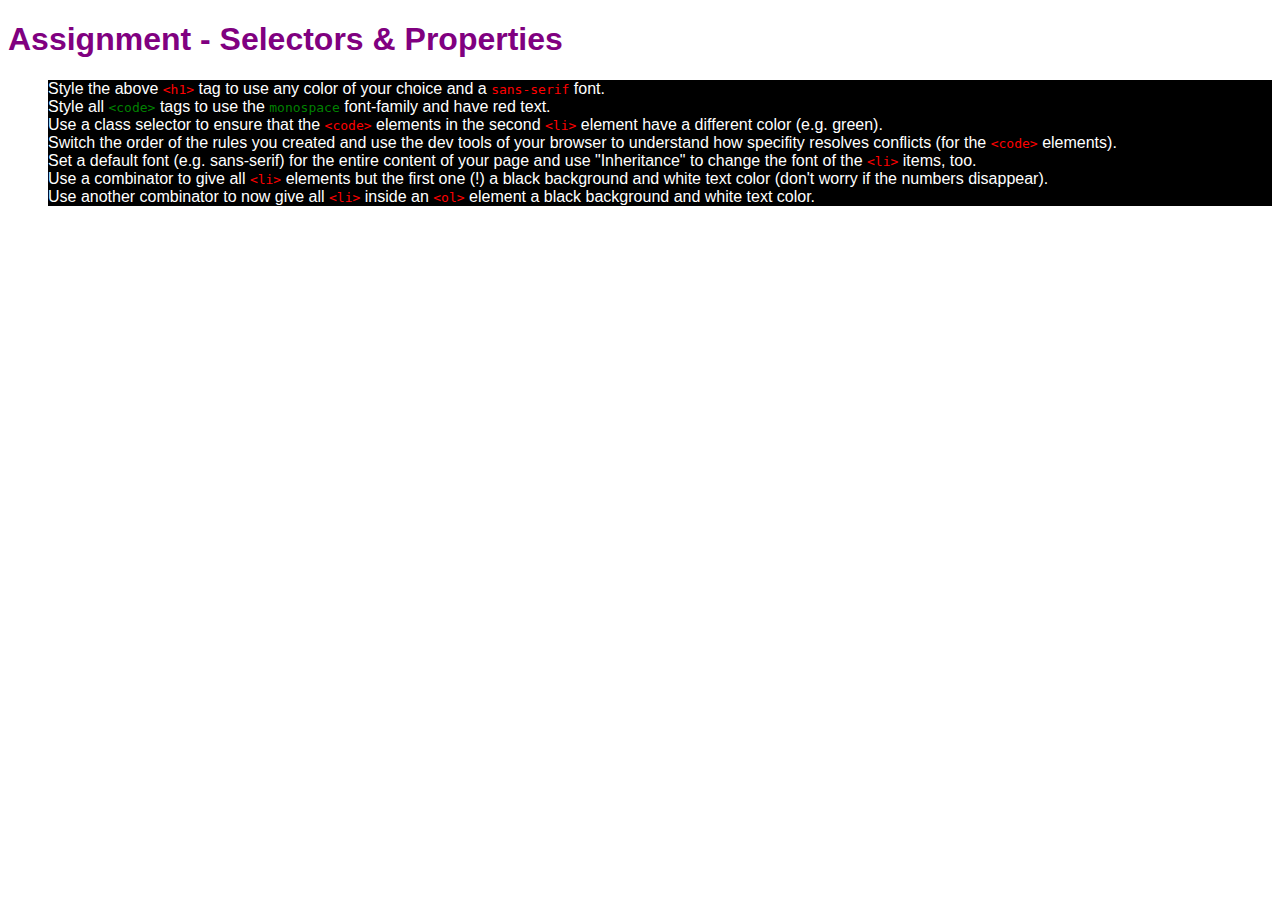
<file: basics-06-assignment-problem/index.html>
<!DOCTYPE html>
<html lang="en">
<head>
    <meta charset="UTF-8">
    <meta name="viewport" content="width=device-width, initial-scale=1.0">
    <meta http-equiv="X-UA-Compatible" content="ie=edge">
    <title>CSS Course</title>
    <link rel="stylesheet" href="main.css">
</head>
<body>
    <h1 id="assignment-instructions">Assignment - Selectors &amp; Properties</h1>
    <ol>
        <li>Style the above <code>&lt;h1&gt;</code> tag to use any color of your choice and a <code>sans-serif</code> font.</li>
        <li class="highligth-code">Style all <code>&lt;code&gt;</code> tags to use the <code>monospace</code> font-family and have red text.</li>
        <li>Use a class selector to ensure that the <code>&lt;code&gt;</code> elements in the second <code>&lt;li&gt;</code> element have a different color (e.g. green).</li>
        <li>Switch the order of the rules you created and use the dev tools of your browser to understand how specifity resolves conflicts (for the <code>&lt;code&gt;</code> elements).</li>
        <li>Set a default font (e.g. sans-serif) for the entire content of your page and use "Inheritance" to change the font of the <code>&lt;li&gt;</code> items, too.</li>
        <li>Use a combinator to give all <code>&lt;li&gt;</code> elements but the first one (!) a black background and white text color (don't worry if the numbers disappear).</li>
        <li>Use another combinator to now give all <code>&lt;li&gt;</code> inside an <code>&lt;ol&gt;</code> element a black background and white text color.</li>
    </ol>
</body>
</html>
</file>
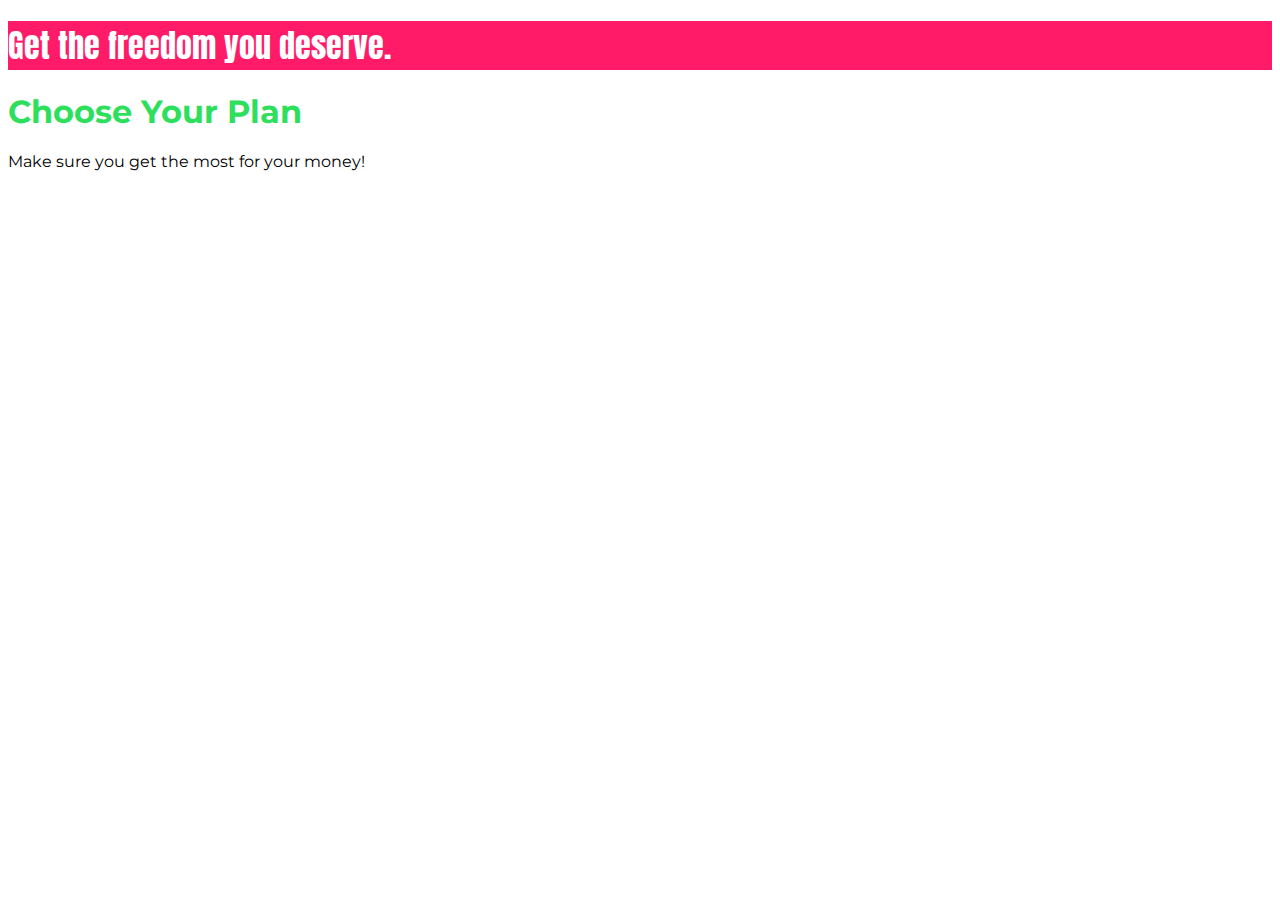
<file: 02-basics/basics-01-understanding-the-course-project-starting-code/index.html>
<!DOCTYPE html>
<html lang="en">

<head>
    <meta charset="UTF-8">
    <meta http-equiv="X-UA-Compatible" content="ie=edge">
    <title>uHost</title>
    <link rel="shortcut icon" href="favicon.png">
    <link rel="preconnect" href="https://fonts.googleapis.com">
    <link rel="preconnect" href="https://fonts.gstatic.com" crossorigin>
    <link href="https://fonts.googleapis.com/css2?family=Anton&display=swap" rel="stylesheet">
    <link
        href="https://fonts.googleapis.com/css2?family=Anton&family=Montserrat:ital,wght@0,100..900;1,100..900&display=swap"
        rel="stylesheet">
    <link rel="stylesheet" href="main.css">
</head>

<body>
    <main>
        <section id="product-overview">
            <h1>Get the freedom you deserve.</h1>
        </section>
        <section id="plans">
            <h1 class="section-title">Choose Your Plan</h1>
            <p>Make sure you get the most for your money!</p>
        </section>
    </main>
</body>

</html>
</file>
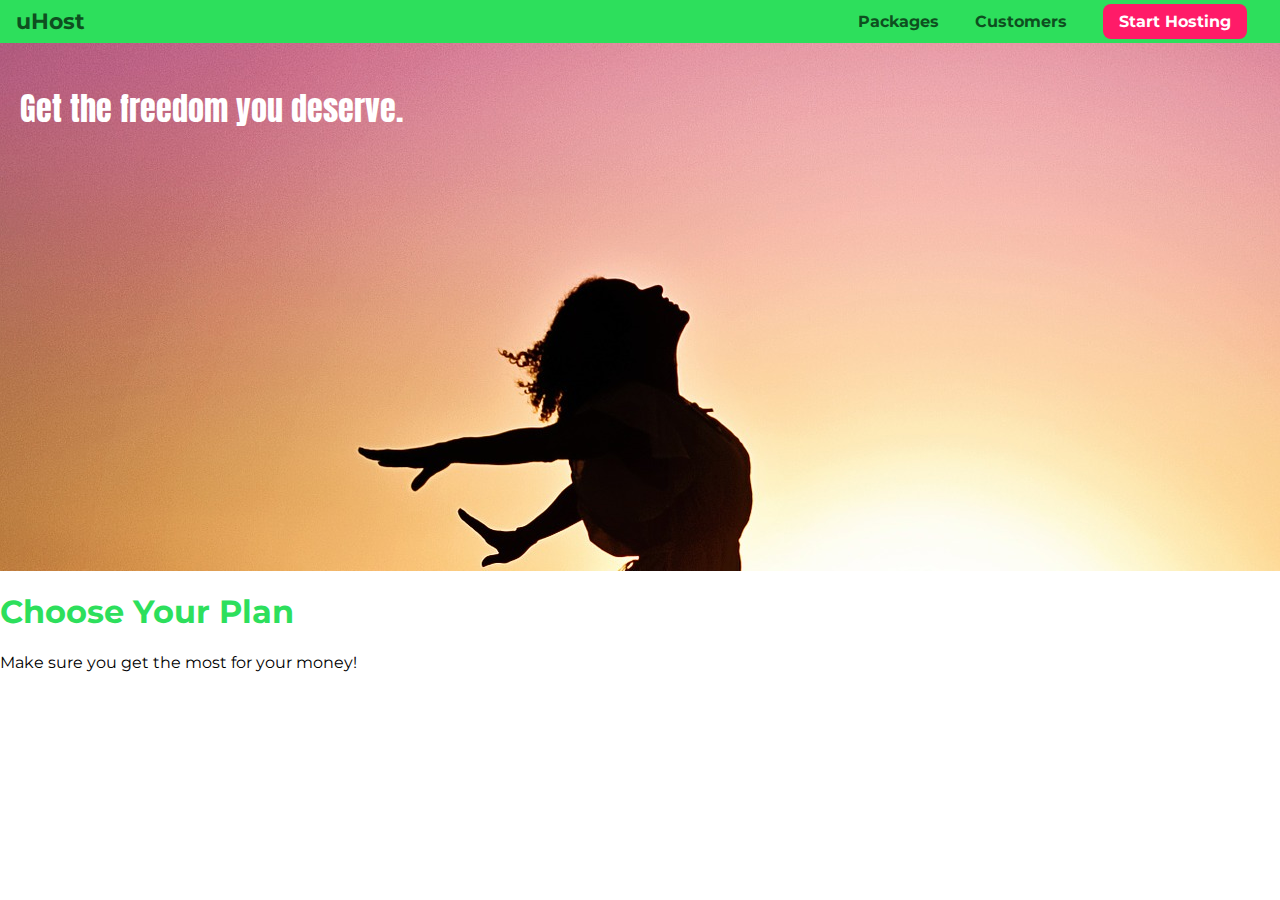
<file: 03-diving-deeper/diving-deeper-01-project-introducing-the-box-model-starting-code/index.html>
<!DOCTYPE html>
<html lang="en">

<head>
    <meta charset="UTF-8">
    <meta http-equiv="X-UA-Compatible" content="ie=edge">
    <title>uHost</title>
    <link rel="shortcut icon" href="favicon.png">
    <link href="https://fonts.googleapis.com/css?family=Anton" rel="stylesheet">
    <link href="https://fonts.googleapis.com/css?family=Montserrat:400,700" rel="stylesheet">
    <link rel="stylesheet" href="main.css">
</head>

<body>
    <header class="main-header">
        <div>
            <a href="index.html" class="main-header__brand">uHost</a>
        </div>
        <nav class="main-nav">
            <ul class="main-nav__items">
                <li class="main-nav__item">
                    <a href="packages/index.html">Packages</a>
                </li>
                <li class="main-nav__item">
                    <a href="customers/index.html">Customers</a>
                </li>
                <li class="main-nav__item main-nav__item--cta">
                    <a href="start-hosting/index.html">Start Hosting</a>
                </li>
            </ul>
        </nav>
    </header>
    <main>
        <section id="product-overview">
            <h1>Get the freedom you deserve.</h1>
        </section>
        <section id="plans">
            <h1 class="section-title">Choose Your Plan</h1>
            <p>Make sure you get the most for your money!</p>
        </section>
    </main>
</body>

</html>
</file>
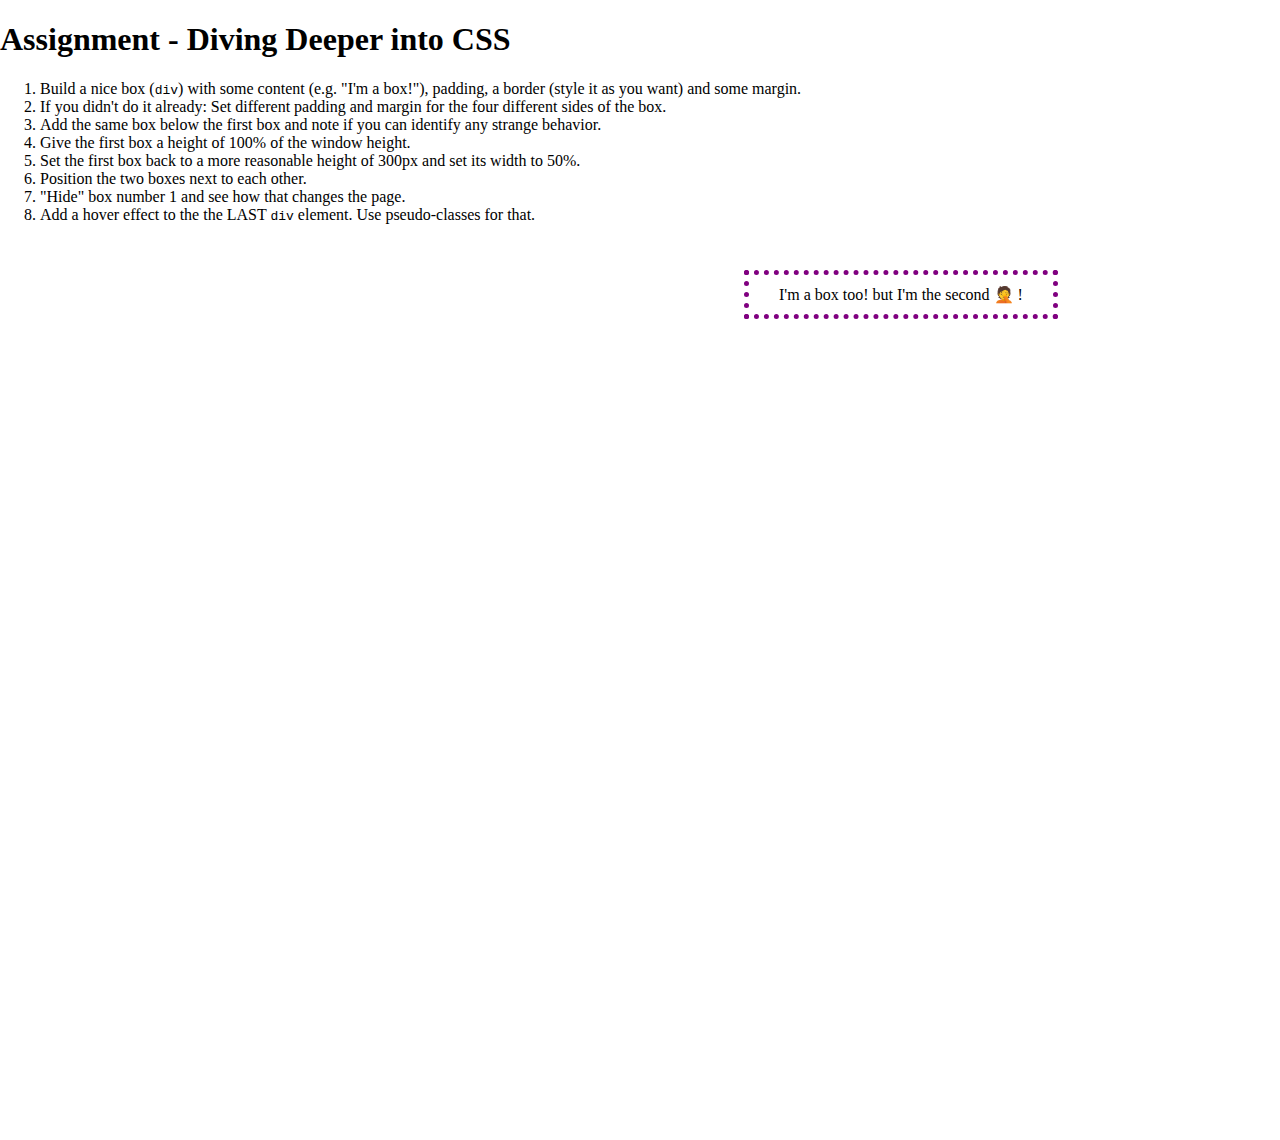
<file: 03-diving-deeper/diving-deeper-06-assignment-problem/index.html>
<!DOCTYPE html>
<html lang="en">

<head>
    <meta charset="UTF-8">
    <meta name="viewport" content="width=device-width, initial-scale=1.0">
    <meta http-equiv="X-UA-Compatible" content="ie=edge">
    <title>CSS Course</title>
    <link rel="stylesheet" href="main.css">
</head>

<body>
    <h1>Assignment - Diving Deeper into CSS</h1>
    <ol>
        <li>Build a nice box (<code>div</code>) with some content (e.g. "I'm a box!"), padding, a border (style it as
            you want) and some margin.</li>
        <li>If you didn't do it already: Set different padding and margin for the four different sides of the box.</li>
        <li>Add the same box below the first box and note if you can identify any strange behavior.</li>
        <li>Give the first box a height of 100% of the window height.</li>
        <li>Set the first box back to a more reasonable height of 300px and set its width to 50%.</li>
        <li>Position the two boxes next to each other.</li>
        <li>"Hide" box number 1 and see how that changes the page.</li>
        <li>Add a hover effect to the the LAST <code>div</code> element. Use pseudo-classes for that.</li>
    </ol>
    <div id="exercise">
        <div class="box box--1">
            I'm a box! The first one!

        </div>
        <div class="box box--2">
            I'm a box too! but I'm the second 🤦 !
        </div>
    </div>
</body>

</html>
</file>
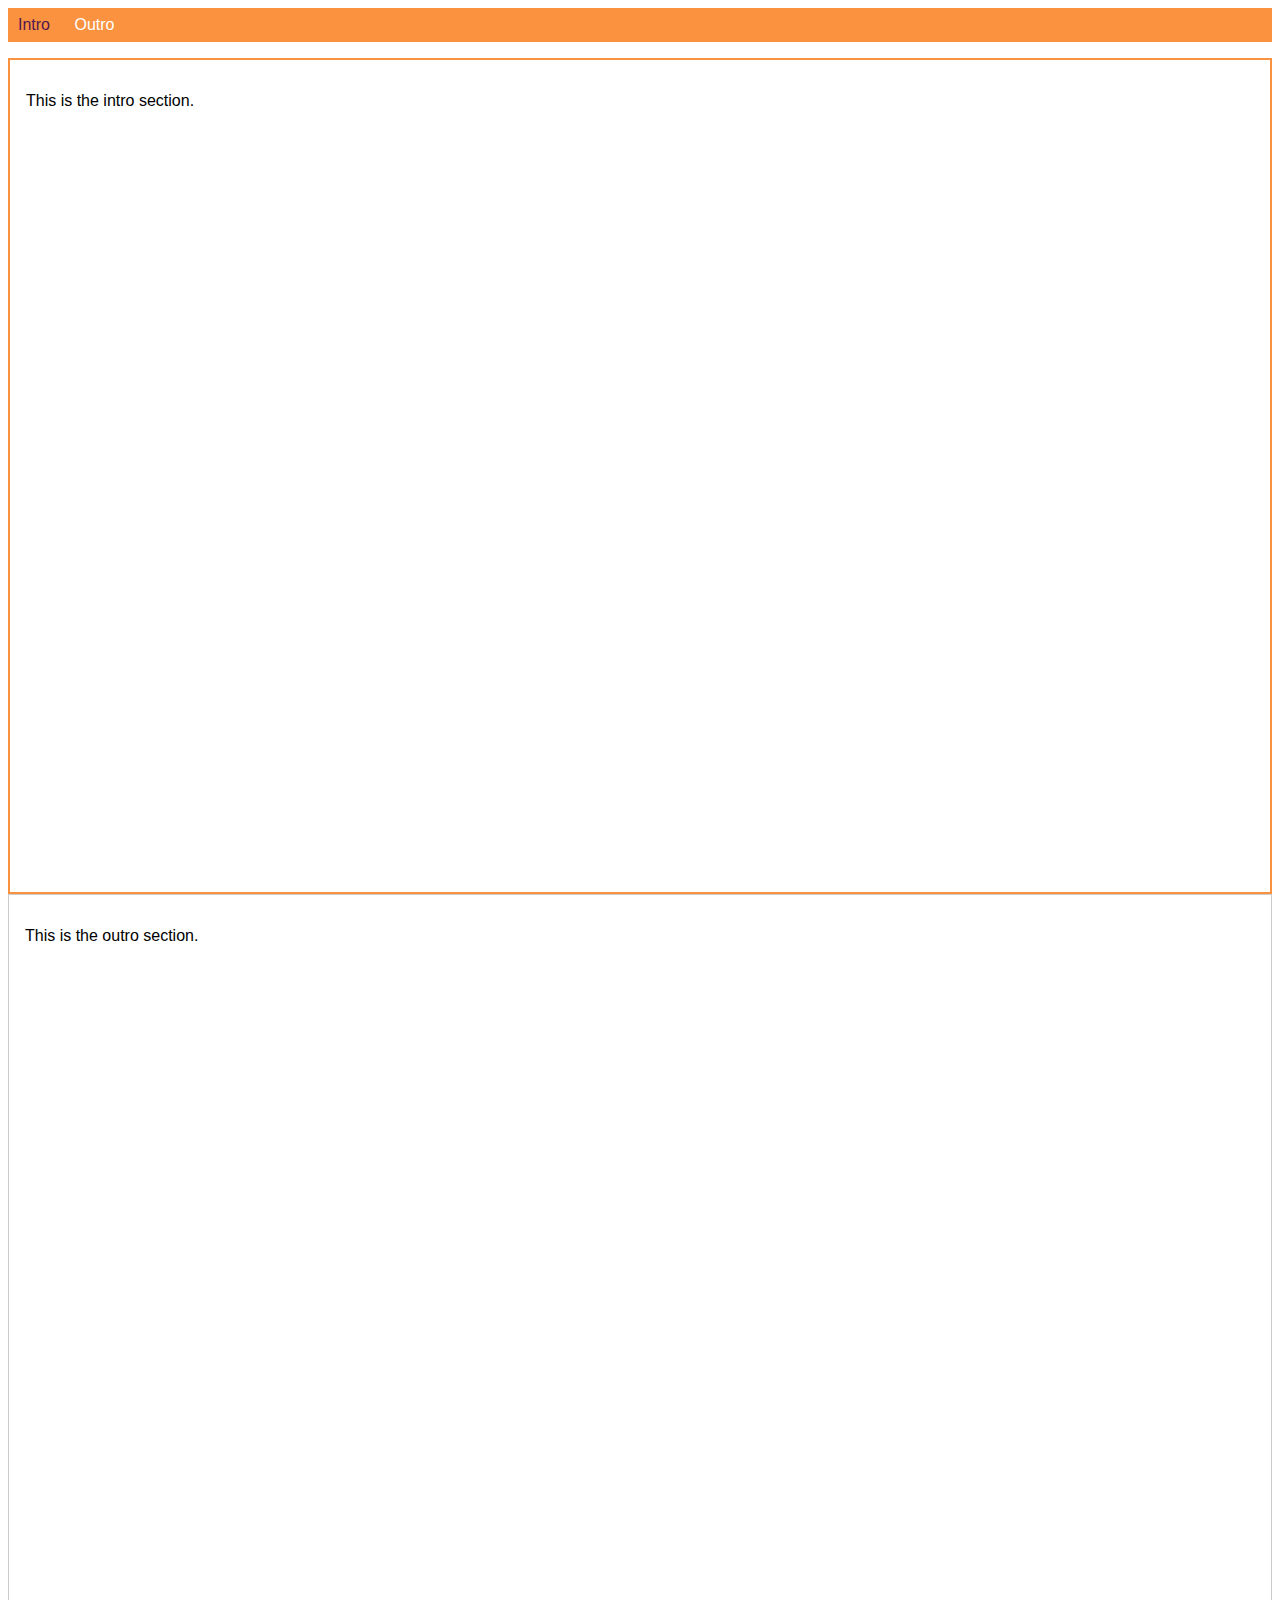
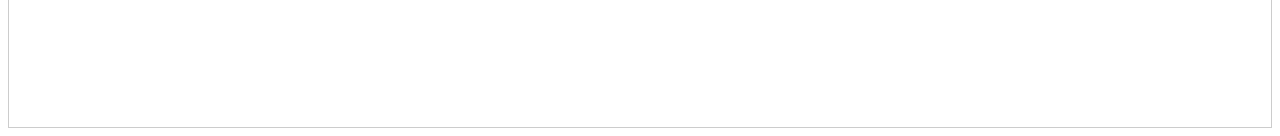
<file: 04-more-on-selectors/more-on-selectors-1-start-code/index.html>
<!DOCTYPE html>
<html lang="en">

<head>
    <meta charset="UTF-8">
    <meta name="viewport" content="width=device-width, initial-scale=1.0">
    <meta http-equiv="X-UA-Compatible" content="ie=edge">
    <title>CSS Course</title>
    <link rel="stylesheet" href="main.css">
</head>

<body>
    <nav>
        <a href="#intro" class="active">Intro</a>
        <a href="#outro">Outro</a>
    </nav>
    <section id="intro" class="main-section highlighted">
        <p>This is the intro section.</p>
    </section>
    <section id="outro" class="main-section">
        <p>This is the outro section.</p>
    </section>
</body>

</html>
</file>
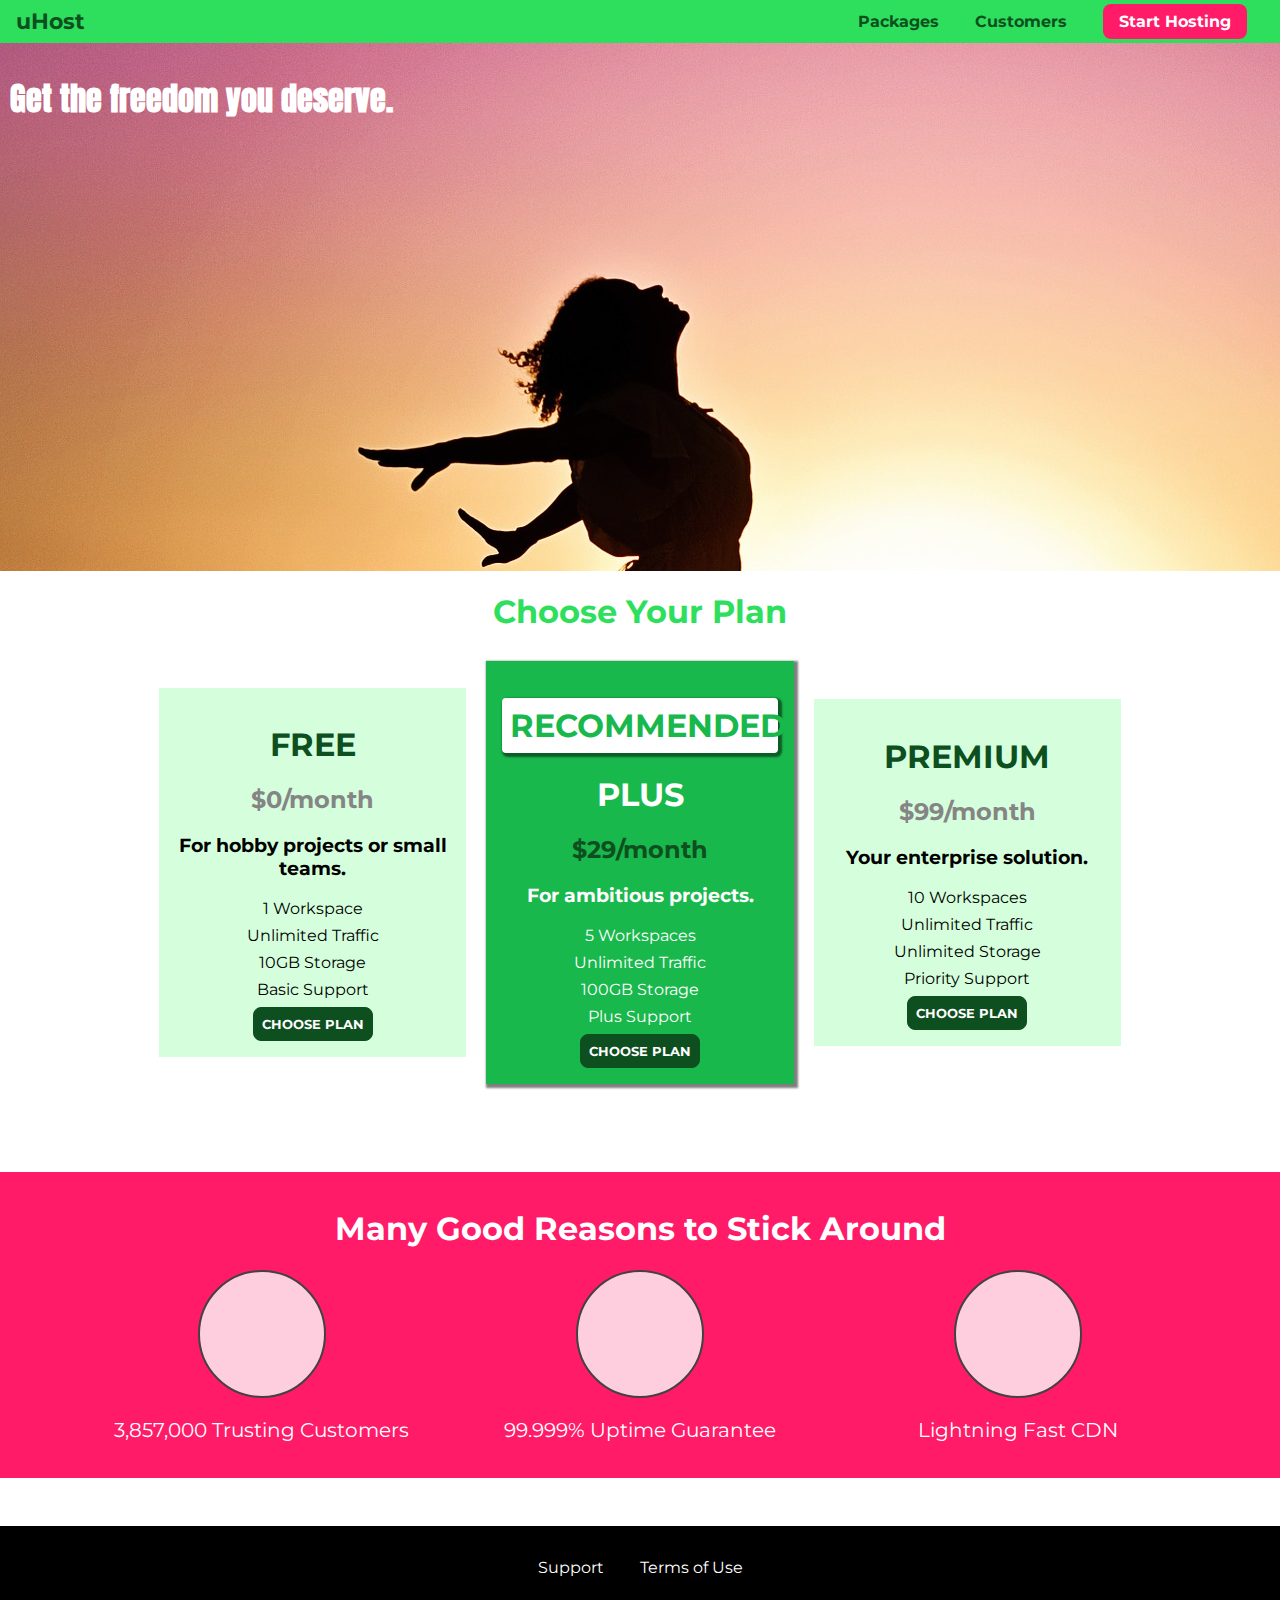
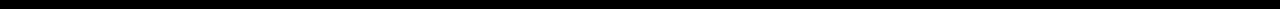
<file: 05-practicing-basics/practicing-basics-01-adding-style-to-plans-starting-code/index.html>
<!DOCTYPE html>
<html lang="en">

<head>
    <meta charset="UTF-8">
    <meta http-equiv="X-UA-Compatible" content="ie=edge">
    <title>uHost</title>
    <link rel="shortcut icon" href="favicon.png">
    <link href="https://fonts.googleapis.com/css?family=Anton" rel="stylesheet">
    <link href="https://fonts.googleapis.com/css?family=Montserrat:400,700" rel="stylesheet">
    <link rel="stylesheet" href="shared.css">
    <link rel="stylesheet" href="main.css">
</head>

<body>
    <header class="main-header">
        <div>
            <a href="index.html" class="main-header__brand">
                uHost
            </a>
        </div>
        <nav class="main-nav">
            <ul class="main-nav__items">
                <li class="main-nav__item">
                    <a href="packages/index.html">Packages</a>
                </li>
                <li class="main-nav__item">
                    <a href="customers/index.html">Customers</a>
                </li>
                <li class="main-nav__item main-nav__item--cta">
                    <a href="start-hosting/index.html">Start Hosting</a>
                </li>
            </ul>
        </nav>
    </header>
    <main>
        <section id="product-overview">
            <h1>Get the freedom you deserve.</h1>
        </section>
        <section id="plans">
            <h1 class="section-title">Choose Your Plan</h1>
            <div class="plan__list">
                <article class="plan">
                    <h1 class="plan__title">FREE</h1>
                    <h2 class="plan__price">$0/month</h2>
                    <h3>For hobby projects or small teams.</h3>
                    <ul class="plan__features">
                        <li class="plan__feature">1 Workspace</li>
                        <li class="plan__feature">Unlimited Traffic</li>
                        <li class="plan__feature">10GB Storage</li>
                        <li class="plan__feature">Basic Support</li>
                    </ul>
                    <div>
                        <button class="button">CHOOSE PLAN</button>
                    </div>
                </article>
                <article class="plan plan--highlighted">
                    <h1 class="plan__annotation">RECOMMENDED</h1>
                    <h1 class="plan__title">PLUS</h1>
                    <h2 class="plan__price">$29/month</h2>
                    <h3>For ambitious projects.</h3>
                    <ul class="plan__features">
                        <li class="plan__feature">5 Workspaces</li>
                        <li class="plan__feature">Unlimited Traffic</li>
                        <li class="plan__feature">100GB Storage</li>
                        <li class="plan__feature">Plus Support</li>
                    </ul>
                    <div>
                        <button class="button">CHOOSE PLAN</button>
                    </div>
                </article>
                <article class="plan">
                    <h1 class="plan__title">PREMIUM</h1>
                    <h2 class="plan__price">$99/month</h2>
                    <h3>Your enterprise solution.</h3>
                    <ul class="plan__features">
                        <li class="plan__feature">10 Workspaces</li>
                        <li class="plan__feature">Unlimited Traffic</li>
                        <li class="plan__feature">Unlimited Storage</li>
                        <li class="plan__feature">Priority Support</li>
                    </ul>
                    <div>
                        <button class="button">CHOOSE PLAN</button>
                    </div>
                </article>
            </div>
        </section>
        <section id="key-features">
            <h1 class="section-title">Many Good Reasons to Stick Around</h1>
            <ul class="key-feature__list">
                <li class="key-feature">
                    <div class="key-feature__image">

                    </div>
                    <p class="key-feature__description">3,857,000 Trusting Customers</p>
                </li>
                <li class="key-feature">
                    <div class="key-feature__image">

                    </div>
                    <p class="key-feature__description">99.999% Uptime Guarantee</p>
                </li>
                <li class="key-feature">
                    <div class="key-feature__image">

                    </div>
                    <p class="key-feature__description">Lightning Fast CDN</p>
                </li>
            </ul>
        </section>
    </main>
    <footer class="main-footer">
        <nav>
            <ul class="main-footer__links">
                <li class="main-footer__link">
                    <a href="#">Support</a>
                </li>
                <li class="main-footer__link">
                    <a href="#">Terms of Use</a>
                </li>
            </ul>
        </nav>
    </footer>
</body>

</html>
</file>
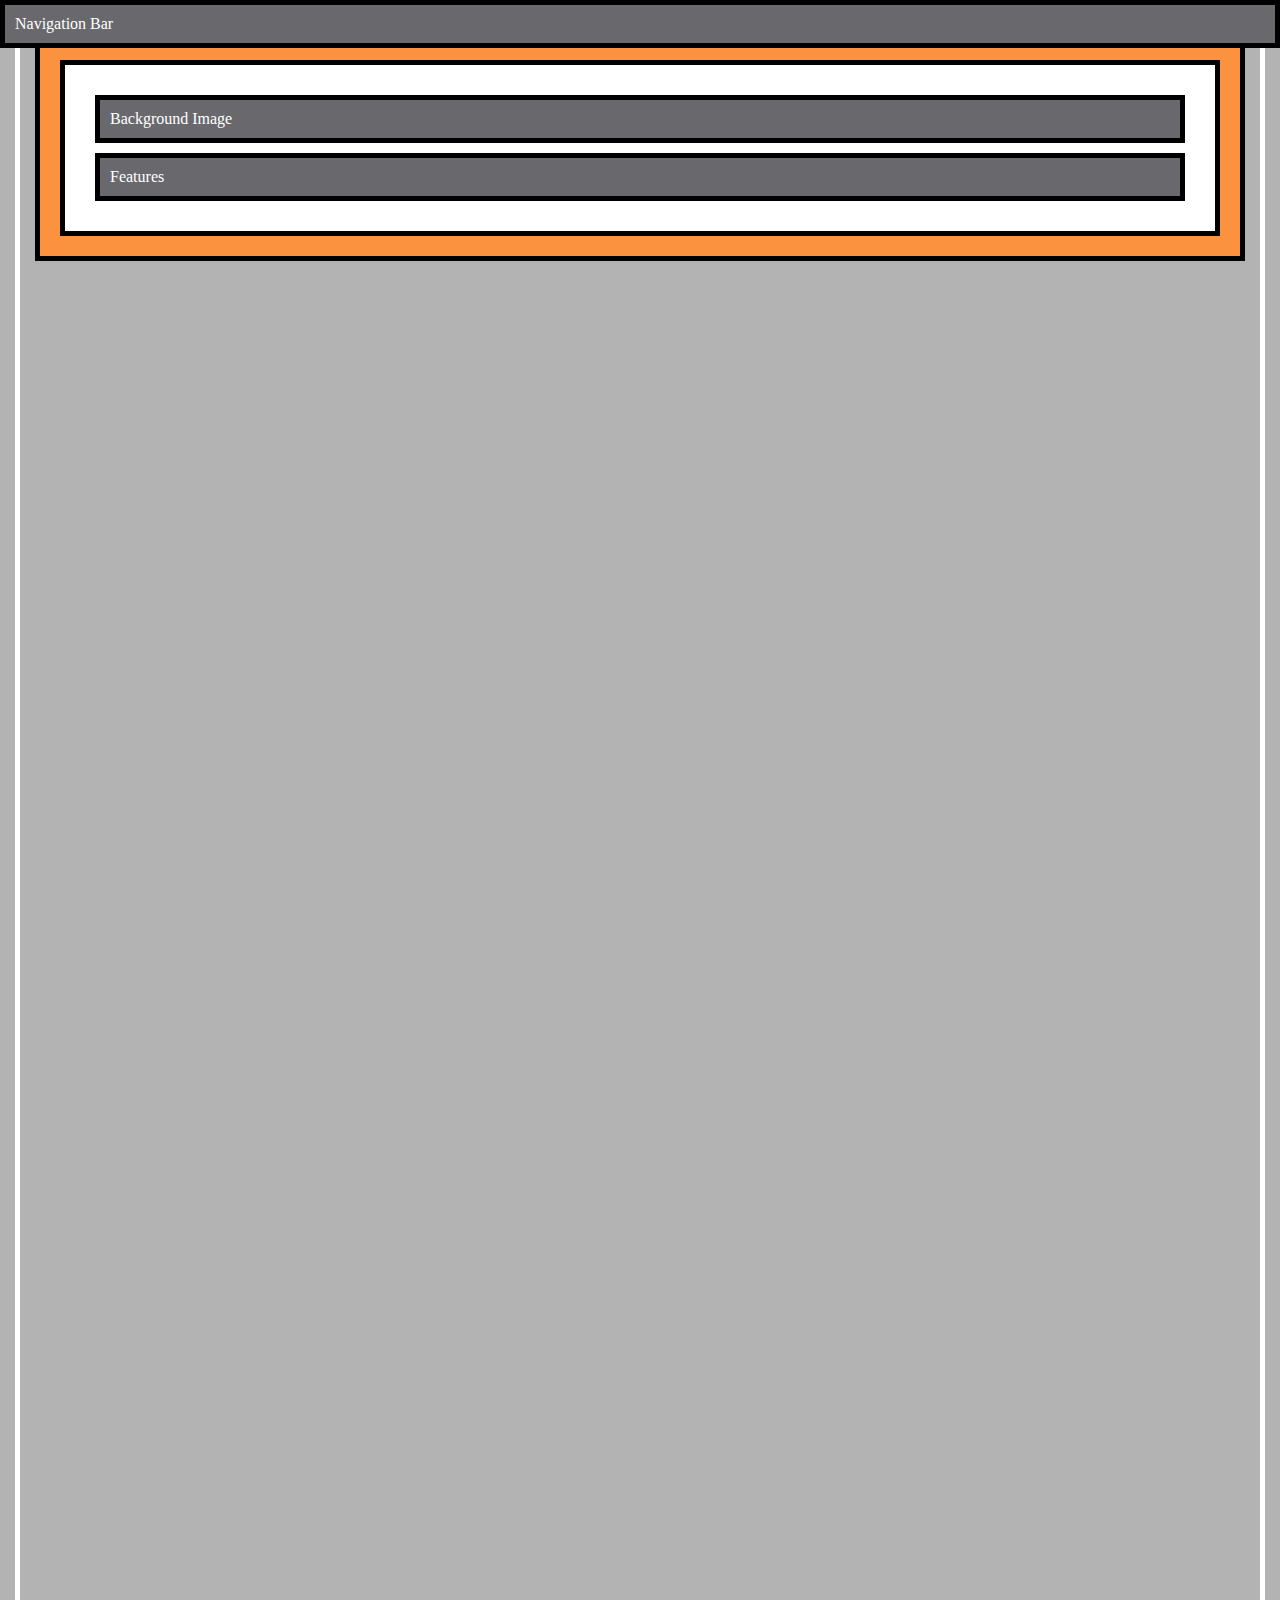
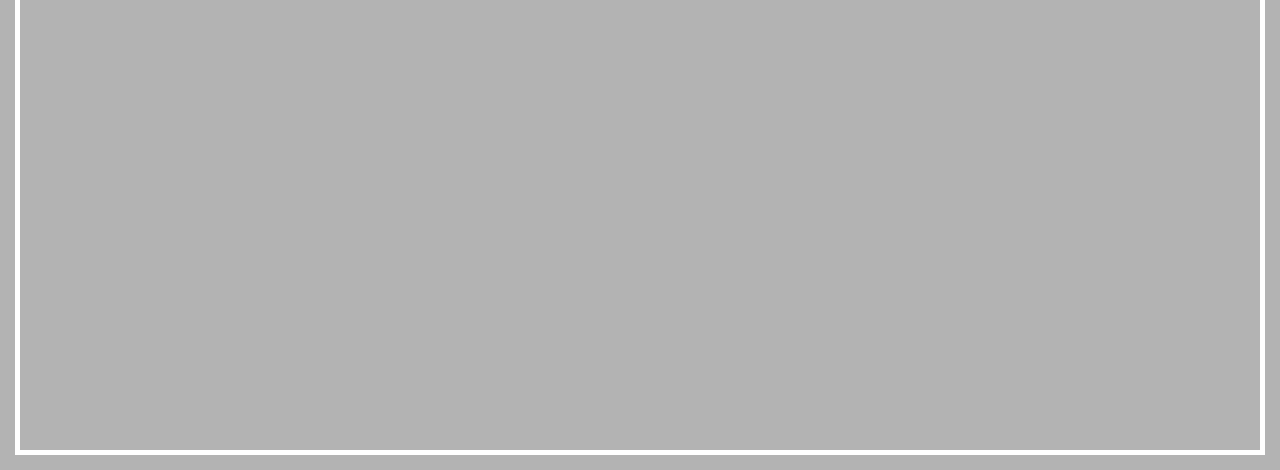
<file: 06-position/position-02-working-with-fixed-starting-code/index.html>
<!DOCTYPE html>
<html lang="en">
    <head>
        <meta charset="UTF-8">
        <meta http-equiv="X-UA-Compatible" content="ie=edge">
        <link rel="stylesheet" href="main.css">
        <title>Position</title>
    </head>
    <body>
        <div class="parent">
            <div class="child-1">Navigation Bar</div>
            <div class="child-2">Background Image</div>
            <div class="child-3">Features</div>
        </div>
    </body>
</html>
</file>
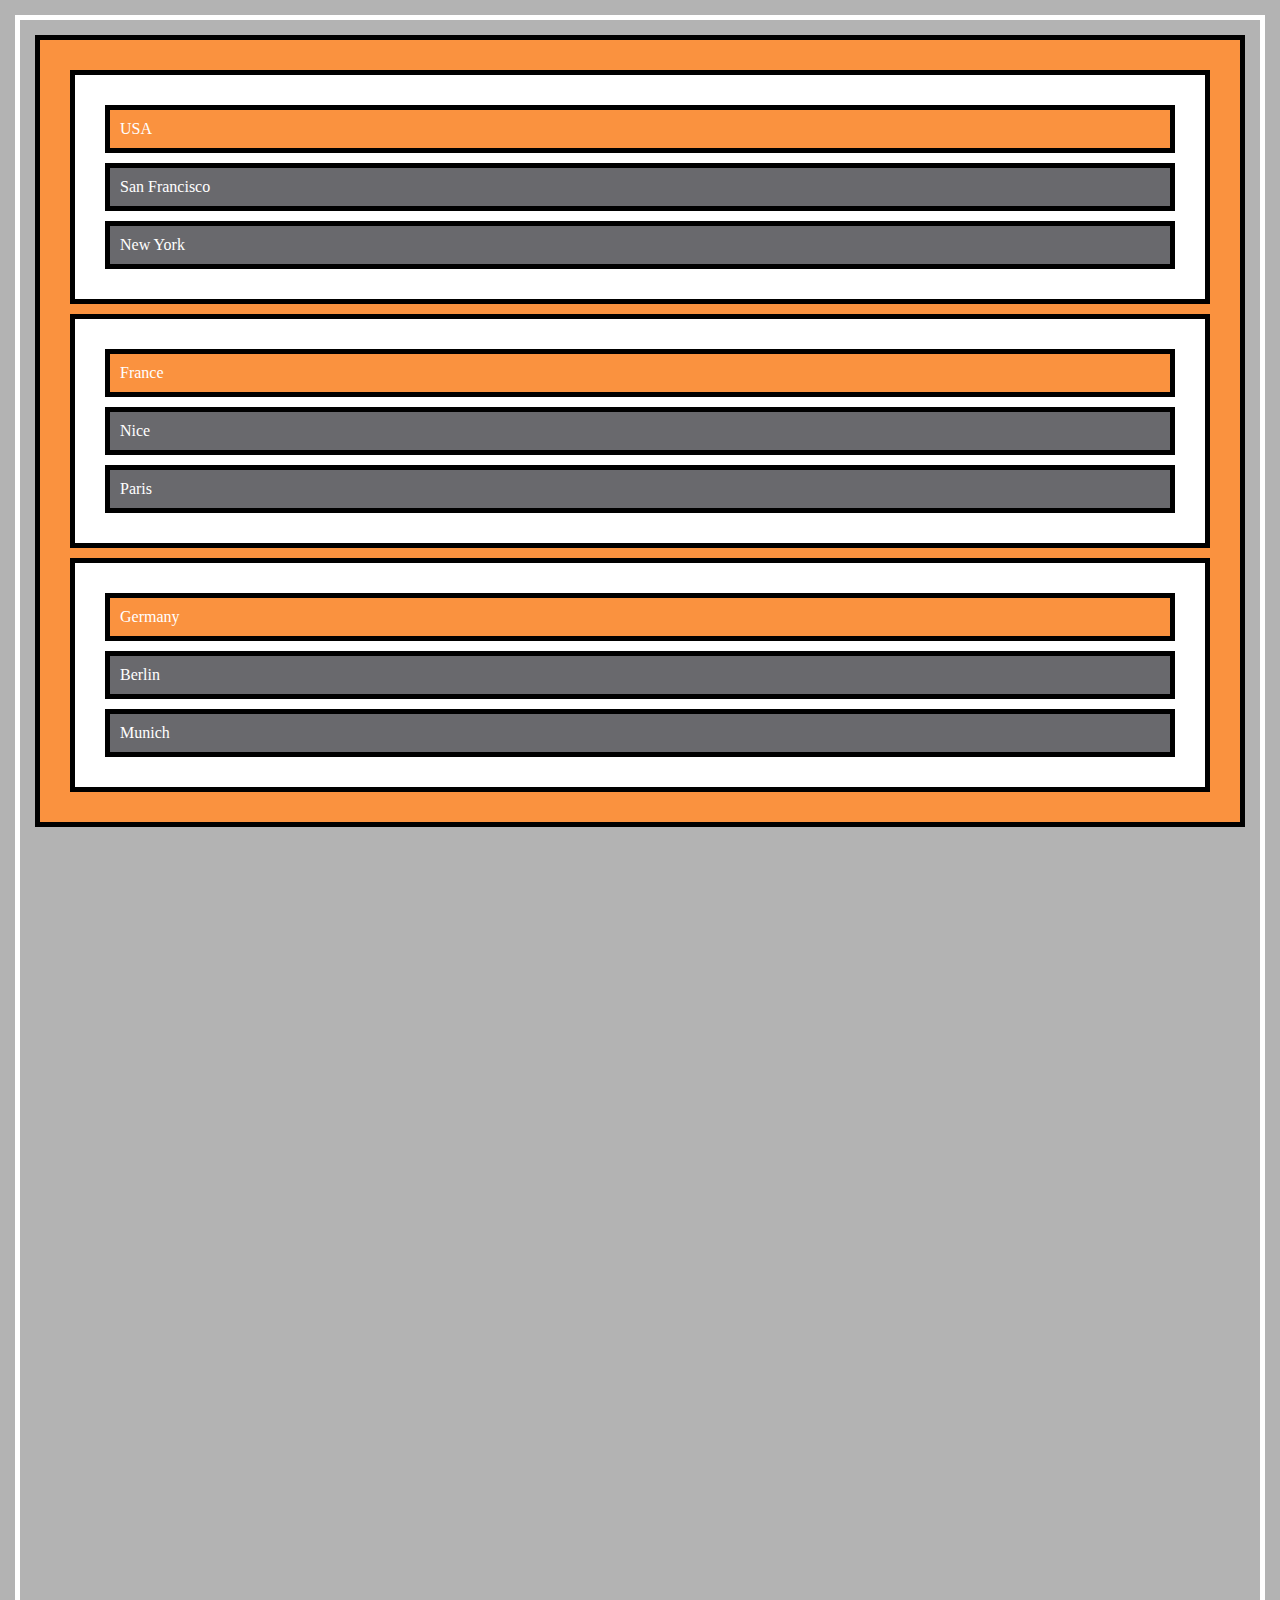
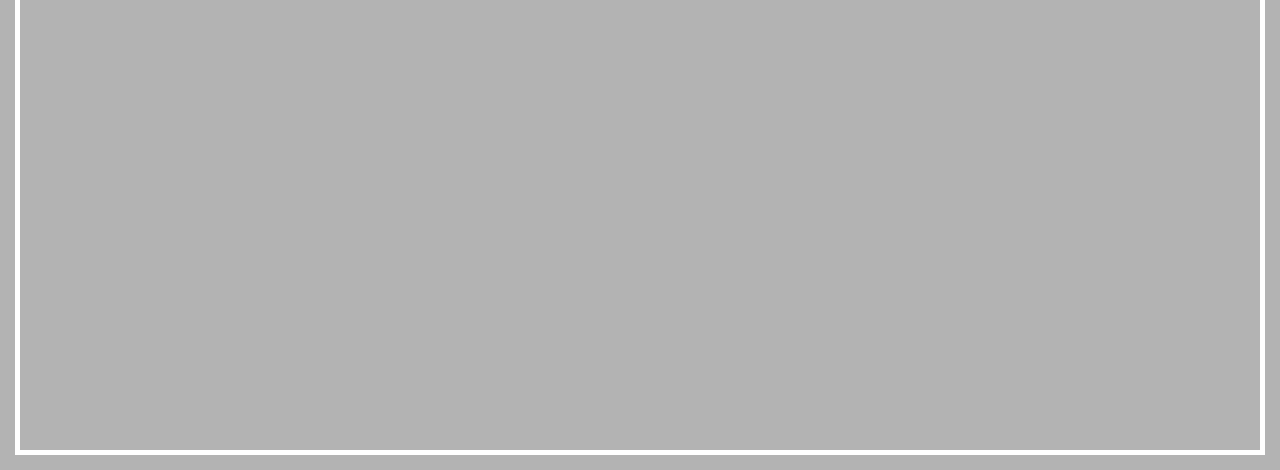
<file: 06-position/position-07-introducing-sticky-positioning-starting-code/index.html>
<!DOCTYPE html>
<html lang="en">
    <head>
        <meta charset="UTF-8">
        <meta http-equiv="X-UA-Compatible" content="ie=edge">
        <link rel="stylesheet" href="main.css">
        <title>Position</title>
    </head>
    <body>
        <div class="parent">
            <div class="country">USA</div>
            <div class="cities">San Francisco</div>
            <div class="cities">New York</div>
        </div>
        <div class="parent">
            <div class="country">France</div>
            <div class="cities">Nice</div>
            <div class="cities">Paris</div>
        </div>
        <div class="parent">
            <div class="country">Germany</div>
            <div class="cities">Berlin</div>
            <div class="cities">Munich</div>
        </div>
    </body>
</html>
</file>
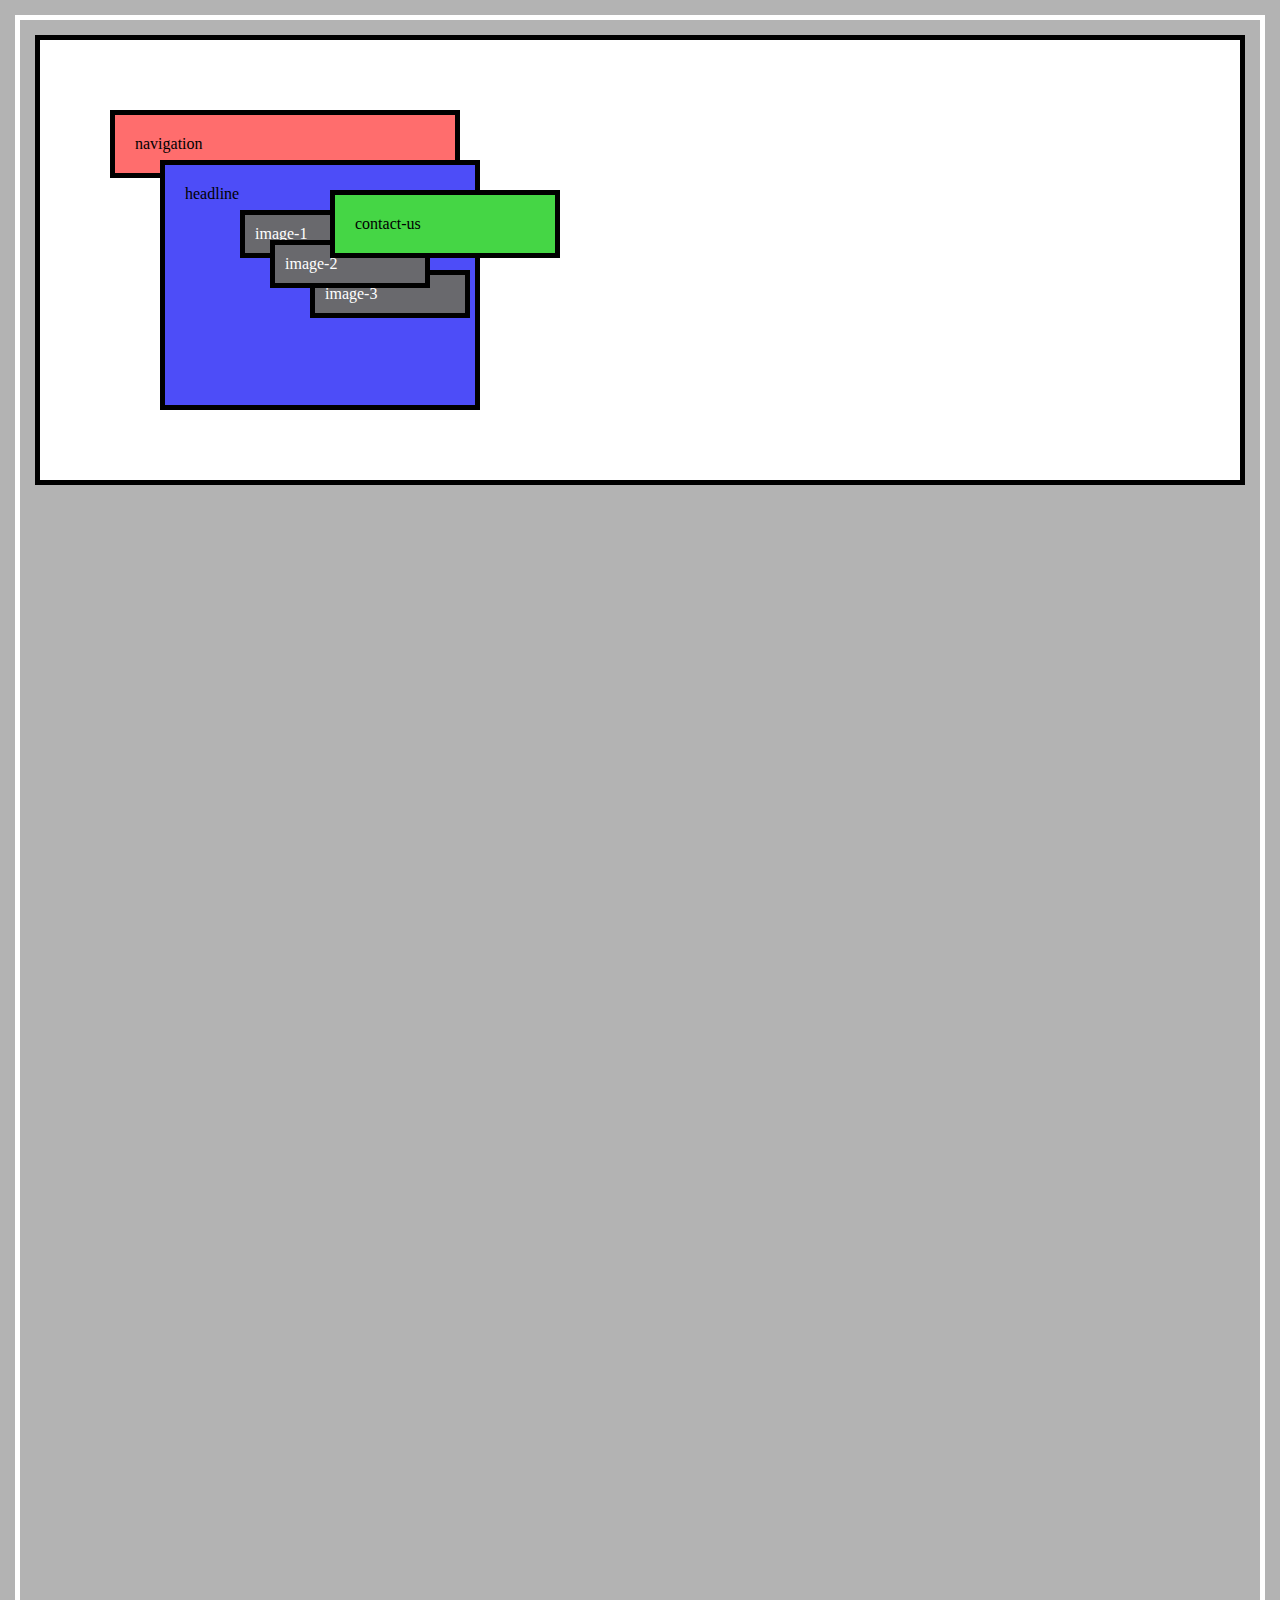
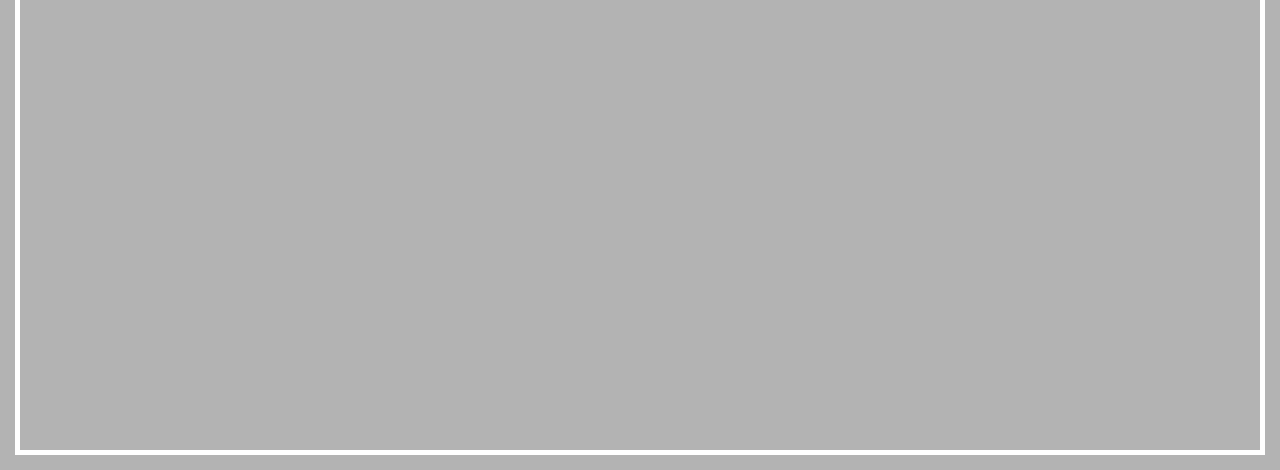
<file: 06-position/position-08-understanding-stacking-context-starting-code/index.html>
<!DOCTYPE html>
<html lang="en">
    <head>
        <meta charset="UTF-8">
        <meta http-equiv="X-UA-Compatible" content="ie=edge">
        <link rel="stylesheet" href="main.css">
        <title>Position</title>
    </head>
    <body>
        <div class="navigation">navigation</div>
        <div class="headline">headline    
            <div class="image-1">image-1</div>
            <div class="image-2">image-2</div>
            <div class="image-3">image-3</div>
        </div>
        <div class="contact-us">contact-us</div>
    </body>
</html>
</file>
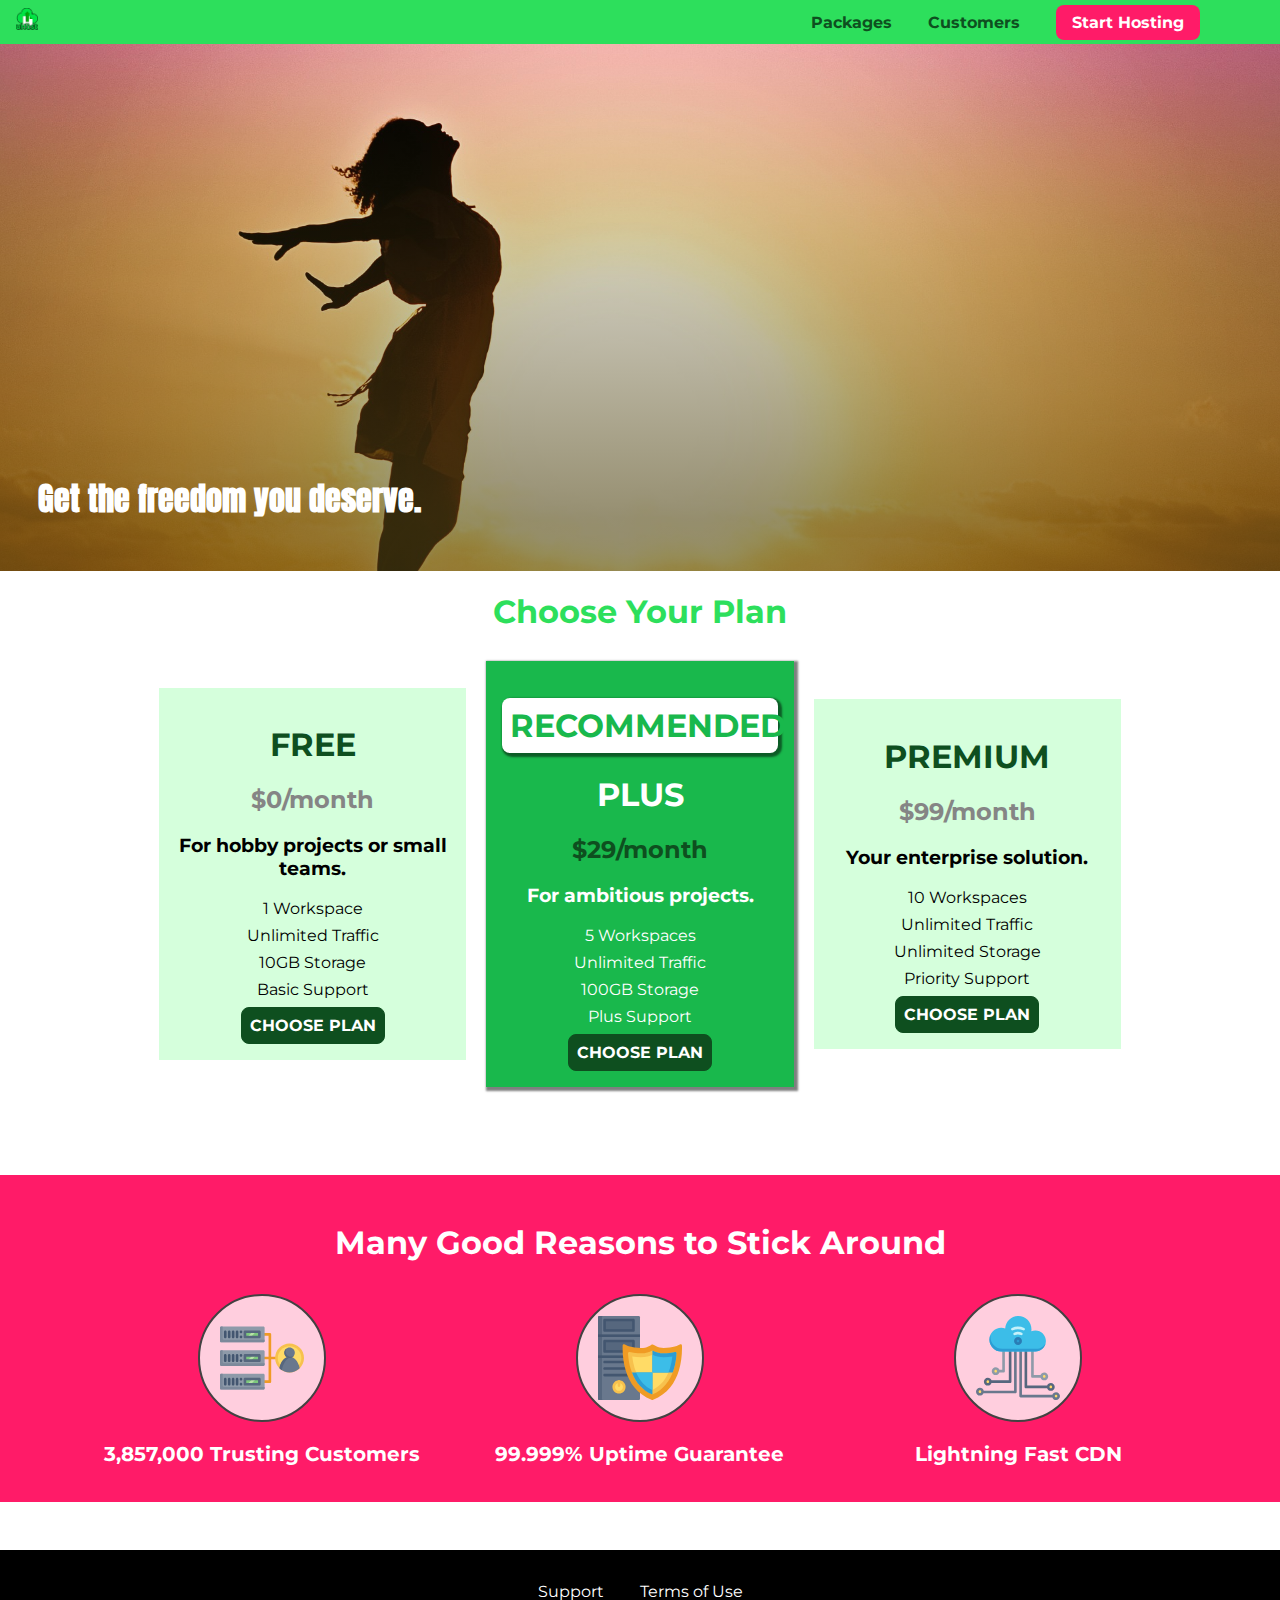
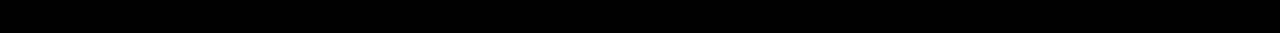
<file: 07-background/background-images-01-understanding-background-size-starting-code-/index.html>
<!DOCTYPE html>
<html lang="en">

<head>
    <meta charset="UTF-8">
    <meta http-equiv="X-UA-Compatible" content="ie=edge">
    <title>uHost</title>
    <link rel="shortcut icon" href="favicon.png">
    <link href="https://fonts.googleapis.com/css?family=Anton" rel="stylesheet">
    <link href="https://fonts.googleapis.com/css?family=Montserrat:400,700" rel="stylesheet">
    <link rel="stylesheet" href="shared.css">
    <link rel="stylesheet" href="main.css">
</head>

<body>
    <header class="main-header">
        <div>
            <a href="index.html" class="main-header__brand">
                <img src="./images/uhost-icon.png" alt="uHost - Your favorite hosting company">
            </a>
        </div>
        <nav class="main-nav">
            <ul class="main-nav__items">
                <li class="main-nav__item">
                    <a href="packages/index.html">Packages</a>
                </li>
                <li class="main-nav__item">
                    <a href="customers/index.html">Customers</a>
                </li>
                <li class="main-nav__item main-nav__item--cta">
                    <a href="start-hosting/index.html">Start Hosting</a>
                </li>
            </ul>
        </nav>
    </header>
    <main>
        <section id="product-overview">
            <h1>Get the freedom you deserve.</h1>
        </section>
        <section id="plans">
            <h1 class="section-title">Choose Your Plan</h1>
            <div class="plan__list">
                <article class="plan">
                    <h1 class="plan__title">FREE</h1>
                    <h2 class="plan__price">$0/month</h2>
                    <h3>For hobby projects or small teams.</h3>
                    <ul class="plan__features">
                        <li class="plan__feature">1 Workspace</li>
                        <li class="plan__feature">Unlimited Traffic</li>
                        <li class="plan__feature">10GB Storage</li>
                        <li class="plan__feature">Basic Support</li>
                    </ul>
                    <div>
                        <button class="button">CHOOSE PLAN</button>
                    </div>
                </article>
                <article class="plan plan--highlighted">
                    <h1 class="plan__annotation">RECOMMENDED</h1>
                    <h1 class="plan__title">PLUS</h1>
                    <h2 class="plan__price">$29/month</h2>
                    <h3>For ambitious projects.</h3>
                    <ul class="plan__features">
                        <li class="plan__feature">5 Workspaces</li>
                        <li class="plan__feature">Unlimited Traffic</li>
                        <li class="plan__feature">100GB Storage</li>
                        <li class="plan__feature">Plus Support</li>
                    </ul>
                    <div>
                        <button class="button">CHOOSE PLAN</button>
                    </div>
                </article>
                <article class="plan">
                    <h1 class="plan__title">PREMIUM</h1>
                    <h2 class="plan__price">$99/month</h2>
                    <h3>Your enterprise solution.</h3>
                    <ul class="plan__features">
                        <li class="plan__feature">10 Workspaces</li>
                        <li class="plan__feature">Unlimited Traffic</li>
                        <li class="plan__feature">Unlimited Storage</li>
                        <li class="plan__feature">Priority Support</li>
                    </ul>
                    <div>
                        <button class="button">CHOOSE PLAN</button>
                    </div>
                </article>
            </div>
        </section>
        <section id="key-features">
            <h1 class="section-title">Many Good Reasons to Stick Around</h1>
            <ul class="key-feature__list">
                <li class="key-feature">
                    <div class="key-feature__image">
                        <svg viewBox="0 0 512 512">
                            <path style="fill:#F09B24;" d="M344,248h-32V112c0-4.418-3.582-8-8-8h-40c-4.418,0-8,3.582-8,8s3.582,8,8,8h32v128h-32  c-4.418,0-8,3.582-8,8s3.582,8,8,8h32v128h-32c-4.418,0-8,3.582-8,8s3.582,8,8,8h40c4.418,0,8-3.582,8-8V264h32c4.418,0,8-3.582,8-8  S348.418,248,344,248z"
                            />
                            <path style="fill:#8E9AA9;" d="M264,64H8c-4.418,0-8,3.582-8,8v80c0,4.418,3.582,8,8,8h256c4.418,0,8-3.582,8-8V72  C272,67.582,268.418,64,264,64z"
                            />
                            <path style="fill:#7C899B;" d="M24,144c-4.418,0-8-3.582-8-8V64H8c-4.418,0-8,3.582-8,8v80c0,4.418,3.582,8,8,8h256  c4.418,0,8-3.582,8-8v-8H24z"
                            />
                            <rect x="152" y="96" style="fill:#B8E3A8;" width="88" height="32" />
                            <g>
                                <polygon style="fill:#7EC97D;" points="152,96 152,128 166,128 198,96  " />
                                <polygon style="fill:#7EC97D;" points="220,96 188,128 240,128 240,96  " />
                            </g>
                            <path style="fill:#56677E;" d="M240,136h-88c-4.418,0-8-3.582-8-8V96c0-4.418,3.582-8,8-8h88c4.418,0,8,3.582,8,8v32  C248,132.418,244.418,136,240,136z M160,120h72v-16h-72V120z"
                            />
                            <g>
                                <path style="fill:#435670;" d="M32,136c-4.418,0-8-3.582-8-8V96c0-4.418,3.582-8,8-8s8,3.582,8,8v32C40,132.418,36.418,136,32,136z   "
                                />
                                <path style="fill:#435670;" d="M56,136c-4.418,0-8-3.582-8-8V96c0-4.418,3.582-8,8-8s8,3.582,8,8v32C64,132.418,60.418,136,56,136z   "
                                />
                                <path style="fill:#435670;" d="M80,136c-4.418,0-8-3.582-8-8V96c0-4.418,3.582-8,8-8s8,3.582,8,8v32C88,132.418,84.418,136,80,136z   "
                                />
                                <path style="fill:#435670;" d="M104,136c-4.418,0-8-3.582-8-8V96c0-4.418,3.582-8,8-8s8,3.582,8,8v32   C112,132.418,108.418,136,104,136z"
                                />
                                <path style="fill:#435670;" d="M128,105c-4.418,0-8-3.582-8-8v-1c0-4.418,3.582-8,8-8s8,3.582,8,8v1   C136,101.418,132.418,105,128,105z"
                                />
                                <path style="fill:#435670;" d="M128,136c-4.418,0-8-3.582-8-8v-1c0-4.418,3.582-8,8-8s8,3.582,8,8v1   C136,132.418,132.418,136,128,136z"
                                />
                            </g>
                            <path style="fill:#8E9AA9;" d="M264,208H8c-4.418,0-8,3.582-8,8v80c0,4.418,3.582,8,8,8h256c4.418,0,8-3.582,8-8v-80  C272,211.582,268.418,208,264,208z"
                            />
                            <path style="fill:#7C899B;" d="M24,288c-4.418,0-8-3.582-8-8v-72H8c-4.418,0-8,3.582-8,8v80c0,4.418,3.582,8,8,8h256  c4.418,0,8-3.582,8-8v-8H24z"
                            />
                            <rect x="152" y="240" style="fill:#B8E3A8;" width="88" height="32" />
                            <g>
                                <polygon style="fill:#7EC97D;" points="152,240 152,272 166,272 198,240  " />
                                <polygon style="fill:#7EC97D;" points="220,240 188,272 240,272 240,240  " />
                            </g>
                            <path style="fill:#56677E;" d="M240,280h-88c-4.418,0-8-3.582-8-8v-32c0-4.418,3.582-8,8-8h88c4.418,0,8,3.582,8,8v32  C248,276.418,244.418,280,240,280z M160,264h72v-16h-72V264z"
                            />
                            <g>
                                <path style="fill:#435670;" d="M32,280c-4.418,0-8-3.582-8-8v-32c0-4.418,3.582-8,8-8s8,3.582,8,8v32C40,276.418,36.418,280,32,280   z"
                                />
                                <path style="fill:#435670;" d="M56,280c-4.418,0-8-3.582-8-8v-32c0-4.418,3.582-8,8-8s8,3.582,8,8v32C64,276.418,60.418,280,56,280   z"
                                />
                                <path style="fill:#435670;" d="M80,280c-4.418,0-8-3.582-8-8v-32c0-4.418,3.582-8,8-8s8,3.582,8,8v32C88,276.418,84.418,280,80,280   z"
                                />
                                <path style="fill:#435670;" d="M104,280c-4.418,0-8-3.582-8-8v-32c0-4.418,3.582-8,8-8s8,3.582,8,8v32   C112,276.418,108.418,280,104,280z"
                                />
                                <path style="fill:#435670;" d="M128,249c-4.418,0-8-3.582-8-8v-1c0-4.418,3.582-8,8-8s8,3.582,8,8v1   C136,245.418,132.418,249,128,249z"
                                />
                                <path style="fill:#435670;" d="M128,280c-4.418,0-8-3.582-8-8v-1c0-4.418,3.582-8,8-8s8,3.582,8,8v1   C136,276.418,132.418,280,128,280z"
                                />
                            </g>
                            <path style="fill:#8E9AA9;" d="M264,352H8c-4.418,0-8,3.582-8,8v80c0,4.418,3.582,8,8,8h256c4.418,0,8-3.582,8-8v-80  C272,355.582,268.418,352,264,352z"
                            />
                            <path style="fill:#7C899B;" d="M24,432c-4.418,0-8-3.582-8-8v-72H8c-4.418,0-8,3.582-8,8v80c0,4.418,3.582,8,8,8h256  c4.418,0,8-3.582,8-8v-8H24z"
                            />
                            <rect x="152" y="384" style="fill:#B8E3A8;" width="88" height="32" />
                            <g>
                                <polygon style="fill:#7EC97D;" points="152,384 152,416 166,416 198,384  " />
                                <polygon style="fill:#7EC97D;" points="220,384 188,416 240,416 240,384  " />
                            </g>
                            <path style="fill:#56677E;" d="M240,424h-88c-4.418,0-8-3.582-8-8v-32c0-4.418,3.582-8,8-8h88c4.418,0,8,3.582,8,8v32  C248,420.418,244.418,424,240,424z M160,408h72v-16h-72V408z"
                            />
                            <g>
                                <path style="fill:#435670;" d="M32,424c-4.418,0-8-3.582-8-8v-32c0-4.418,3.582-8,8-8s8,3.582,8,8v32C40,420.418,36.418,424,32,424   z"
                                />
                                <path style="fill:#435670;" d="M56,424c-4.418,0-8-3.582-8-8v-32c0-4.418,3.582-8,8-8s8,3.582,8,8v32C64,420.418,60.418,424,56,424   z"
                                />
                                <path style="fill:#435670;" d="M80,424c-4.418,0-8-3.582-8-8v-32c0-4.418,3.582-8,8-8s8,3.582,8,8v32C88,420.418,84.418,424,80,424   z"
                                />
                                <path style="fill:#435670;" d="M104,424c-4.418,0-8-3.582-8-8v-32c0-4.418,3.582-8,8-8s8,3.582,8,8v32   C112,420.418,108.418,424,104,424z"
                                />
                                <path style="fill:#435670;" d="M128,393c-4.418,0-8-3.582-8-8v-1c0-4.418,3.582-8,8-8s8,3.582,8,8v1   C136,389.418,132.418,393,128,393z"
                                />
                                <path style="fill:#435670;" d="M128,424c-4.418,0-8-3.582-8-8v-1c0-4.418,3.582-8,8-8s8,3.582,8,8v1   C136,420.418,132.418,424,128,424z"
                                />
                            </g>
                            <path style="fill:#F7C14D;" d="M424,168c-48.523,0-88,39.477-88,88s39.477,88,88,88s88-39.477,88-88S472.523,168,424,168z" />
                            <path style="fill:#FFDB66;" d="M424,184c-39.701,0-72,32.299-72,72s32.299,72,72,72s72-32.299,72-72S463.701,184,424,184z" />
                            <path style="fill:#69788D;" d="M484.893,314.16C476.393,274.588,451.922,248,424,248s-52.393,26.588-60.893,66.16  c-0.605,2.82,0.354,5.749,2.511,7.664C381.731,336.124,402.465,344,424,344s42.269-7.876,58.381-22.176  C484.539,319.909,485.498,316.98,484.893,314.16z"
                            />
                            <path style="fill:#56677E;" d="M434.053,249.171C430.768,248.403,427.411,248,424,248c-27.922,0-52.393,26.588-60.893,66.16  c-0.605,2.82,0.354,5.749,2.511,7.664c3.383,3.002,6.979,5.703,10.734,8.125C384.904,286.243,407.373,255.378,434.053,249.171z"
                            />
                            <path style="fill:#69788D;" d="M424,192c-17.645,0-32,14.355-32,32s14.355,32,32,32s32-14.355,32-32S441.645,192,424,192z" />
                            <path style="fill:#56677E;" d="M432,248c-17.645,0-32-14.355-32-32c0-6.783,2.128-13.076,5.742-18.258  C397.444,203.53,392,213.138,392,224c0,17.645,14.355,32,32,32c10.862,0,20.471-5.444,26.258-13.742  C445.076,245.872,438.783,248,432,248z"
                            />

                        </svg>
  
                    </div>
                    <p class="key-feature__description">3,857,000 Trusting Customers</p>
                </li>
                <li class="key-feature">
                    <div class="key-feature__image">
                        <svg viewBox="0 0 512 512">
                            <path style="fill:#69788D;" d="M248,0H8C3.582,0,0,3.582,0,8v496c0,4.418,3.582,8,8,8h240c4.418,0,8-3.582,8-8V8  C256,3.582,252.418,0,248,0z"
                            />
                            <path style="fill:#56677E;" d="M24,504V8c0-4.418,3.582-8,8-8H8C3.582,0,0,3.582,0,8v496c0,4.418,3.582,8,8,8h24  C27.582,512,24,508.418,24,504z"
                            />
                            <g>
                                <rect x="0" y="112" style="fill:#435670;" width="256" height="16" />
                                <rect x="0" y="240" style="fill:#435670;" width="256" height="16" />
                            </g>
                            <path style="fill:#F7C14D;" d="M128,392c-22.056,0-40,17.944-40,40s17.944,40,40,40s40-17.944,40-40S150.056,392,128,392z" />
                            <path style="fill:#FFDB66;" d="M128,408c-13.233,0-24,10.767-24,24s10.767,24,24,24s24-10.767,24-24S141.233,408,128,408z" />
                            <path style="fill:#F7C14D;" d="M128,392c-2.739,0-5.414,0.278-8,0.805V424c0,4.418,3.582,8,8,8c4.418,0,8-3.582,8-8v-31.195  C133.414,392.278,130.739,392,128,392z"
                            />
                            <g>
                                <path style="fill:#435670;" d="M216,288H40c-4.418,0-8-3.582-8-8s3.582-8,8-8h176c4.418,0,8,3.582,8,8S220.418,288,216,288z"
                                />
                                <path style="fill:#435670;" d="M216,328H40c-4.418,0-8-3.582-8-8s3.582-8,8-8h176c4.418,0,8,3.582,8,8S220.418,328,216,328z"
                                />
                                <path style="fill:#435670;" d="M216,368H40c-4.418,0-8-3.582-8-8s3.582-8,8-8h176c4.418,0,8,3.582,8,8S220.418,368,216,368z"
                                />
                                <path style="fill:#435670;" d="M216,16H40c-4.418,0-8,3.582-8,8v64c0,4.418,3.582,8,8,8h176c4.418,0,8-3.582,8-8V24   C224,19.582,220.418,16,216,16z"
                                />
                            </g>
                            <rect x="48" y="32" style="fill:#56677E;" width="160" height="48" />
                            <path style="fill:#435670;" d="M216,144H40c-4.418,0-8,3.582-8,8v64c0,4.418,3.582,8,8,8h176c4.418,0,8-3.582,8-8v-64  C224,147.582,220.418,144,216,144z"
                            />
                            <rect x="48" y="160" style="fill:#56677E;" width="160" height="48" />
                            <path style="fill:#F09B24;" d="M511.747,180.237c-0.194-6.537-8.107-10.107-13.135-5.894c-5.6,4.693-42.904,21.282-98.514,21.282  c-33.45,0-64.625-20.999-64.929-21.206c-2.9-1.991-6.764-1.85-9.512,0.346c-2.677,2.135-27.201,20.86-63.793,20.86  c-55.607,0-92.914-16.589-98.515-21.282c-5.028-4.211-12.941-0.645-13.135,5.894c-1.634,54.834,4.655,105.941,18.693,151.903  c12.096,39.604,29.759,74.047,52.497,102.373c27.538,34.304,62.743,59.882,104.66,76.045c3.069,1.918,6.757,1.921,9.83,0  c41.917-16.163,77.122-41.741,104.66-76.045c22.738-28.326,40.401-62.77,52.497-102.373  C507.092,286.179,513.381,235.071,511.747,180.237z"
                            />
                            <path style="fill:#F7C14D;" d="M476.21,221.226c-1.953-1.631-4.568-2.235-7.036-1.628c-21.686,5.327-44.926,8.028-69.075,8.028  c-25.926,0-49.633-8.975-64.955-16.504c-2.307-1.134-5.016-1.091-7.284,0.116c-14.059,7.477-36.919,16.388-65.994,16.388  c-24.153,0-47.394-2.701-69.075-8.028c-5.155-1.268-10.221,2.966-9.894,8.261c2.077,33.693,7.668,65.635,16.616,94.935  c22.774,74.565,66.139,126.334,128.888,153.868c2.032,0.891,4.397,0.891,6.43,0c61.777-27.107,104.716-78.876,127.62-153.868  c8.948-29.3,14.539-61.241,16.616-94.935C479.224,225.319,478.163,222.856,476.21,221.226z"
                            />
                            <path style="fill:#FFDB66;" d="M331.609,451.727c-52.604-25.289-89.304-70.987-109.144-135.944  c-6.532-21.39-11.162-44.336-13.82-68.447c17.133,2.852,34.952,4.291,53.22,4.291c29.394,0,53.376-7.793,69.978-15.561  c17.44,7.736,41.656,15.561,68.256,15.561c18.267,0,36.085-1.439,53.219-4.291c-2.659,24.112-7.288,47.06-13.82,68.448  C419.545,381.108,383.27,426.805,331.609,451.727z"
                            />
                            <g>
                                <path style="fill:#2C9DD4;" d="M479.066,227.858c0.157-2.539-0.903-5.002-2.856-6.633s-4.568-2.235-7.036-1.628   c-21.686,5.327-44.926,8.028-69.075,8.028c-25.926,0-49.633-8.975-64.955-16.504c-1.057-0.52-2.2-0.78-3.345-0.806l-0.072,133.351   h123.601c2.556-6.746,4.933-13.702,7.123-20.874C471.398,293.493,476.989,261.552,479.066,227.858z"
                                />
                                <path style="fill:#2C9DD4;" d="M206.658,343.667c24.153,63.42,65.028,108.108,121.743,132.995c1.031,0.452,2.147,0.673,3.263,0.666   l0.063-133.661H206.658z"
                                />
                            </g>
                            <g>
                                <path style="fill:#3CBDE8;" d="M439.497,315.783c6.532-21.389,11.161-44.336,13.82-68.448c-17.134,2.852-34.952,4.291-53.219,4.291   c-26.6,0-50.815-7.824-68.256-15.561l-0.116,107.601h97.758C433.179,334.807,436.524,325.518,439.497,315.783z"
                                />
                                <path style="fill:#3CBDE8;" d="M232.523,343.667c21.144,50.298,54.363,86.56,99.087,108.06l0.117-108.06H232.523z" />
                            </g>
                        </svg>
                    </div>
                    <p class="key-feature__description">99.999% Uptime Guarantee</p>
                </li>
                <li class="key-feature">
                    <div class="key-feature__image">
                        <svg viewBox="0 0 512 512">
                            <path style="fill:#8E9AA9;" d="M168,200c-4.418,0-8,3.582-8,8v120h-17.376c-3.302-9.311-12.194-16-22.624-16  c-13.234,0-24,10.767-24,24s10.766,24,24,24c10.429,0,19.321-6.689,22.624-16H168c4.418,0,8-3.582,8-8V208  C176,203.582,172.418,200,168,200z"
                            />
                            <path style="fill:#FFDB66;" d="M120,328c-4.411,0-8,3.589-8,8s3.589,8,8,8s8-3.589,8-8S124.411,328,120,328z" />
                            <path style="fill:#56677E;" d="M208,200c-4.418,0-8,3.582-8,8v184H94.624C91.322,382.689,82.43,376,72,376  c-13.234,0-24,10.767-24,24s10.766,24,24,24c10.429,0,19.321-6.689,22.624-16H208c4.418,0,8-3.582,8-8V208  C216,203.582,212.418,200,208,200z"
                            />
                            <path style="fill:#FFDB66;" d="M72,392c-4.411,0-8,3.589-8,8s3.589,8,8,8s8-3.589,8-8S76.411,392,72,392z" />
                            <path style="fill:#69788D;" d="M240,208c-4.418,0-8,3.582-8,8v239H47.24c-2.671-10.34-12.078-18-23.24-18c-13.234,0-24,10.767-24,24  s10.766,24,24,24c9.666,0,18.009-5.747,21.809-14H240c4.418,0,8-3.582,8-8V216C248,211.582,244.418,208,240,208z"
                            />
                            <path style="fill:#FFDB66;" d="M24,453c-4.411,0-8,3.589-8,8s3.589,8,8,8s8-3.589,8-8S28.411,453,24,453z" />
                            <path style="fill:#69788D;" d="M488,464c-10.429,0-19.321,6.689-22.624,16H280V208c0-4.418-3.582-8-8-8s-8,3.582-8,8v280  c0,4.418,3.582,8,8,8h193.376c3.302,9.311,12.194,16,22.624,16c13.234,0,24-10.767,24-24S501.234,464,488,464z"
                            />
                            <path style="fill:#FFDB66;" d="M488,480c-4.411,0-8,3.589-8,8s3.589,8,8,8s8-3.589,8-8S492.411,480,488,480z" />
                            <path style="fill:#56677E;" d="M456,408c-10.429,0-19.321,6.689-22.624,16H312V208c0-4.418-3.582-8-8-8s-8,3.582-8,8v224  c0,4.418,3.582,8,8,8h129.376c3.302,9.311,12.194,16,22.624,16c13.234,0,24-10.767,24-24S469.234,408,456,408z"
                            />
                            <path style="fill:#FFDB66;" d="M456,424c-4.411,0-8,3.589-8,8s3.589,8,8,8s8-3.589,8-8S460.411,424,456,424z" />
                            <path style="fill:#8E9AA9;" d="M416,344c-10.429,0-19.321,6.689-22.624,16H352V208c0-4.418-3.582-8-8-8s-8,3.582-8,8v160  c0,4.418,3.582,8,8,8h49.376c3.302,9.311,12.194,16,22.624,16c13.234,0,24-10.767,24-24S429.234,344,416,344z"
                            />
                            <path style="fill:#FFDB66;" d="M416,360c-4.411,0-8,3.589-8,8s3.589,8,8,8s8-3.589,8-8S420.411,360,416,360z" />
                            <path style="fill:#3CBDE8;" d="M362,88c-8.741,0-17.231,1.751-25.06,5.085C337.646,88.797,338,84.43,338,80  c0-44.112-35.888-80-80-80c-42.823,0-77.895,33.816-79.909,76.149C170.393,73.415,162.244,72,154,72c-39.701,0-72,32.299-72,72  s32.299,72,72,72h208c35.29,0,64-28.71,64-64S397.29,88,362,88z"
                            />
                            <path style="fill:#2C9DD4;" d="M368,200H160c-39.701,0-72-32.299-72-72c0-5.863,0.721-11.559,2.05-17.019  C84.918,120.88,82,132.102,82,144c0,39.701,32.299,72,72,72h208c30.389,0,55.88-21.296,62.379-49.743  C413.565,186.327,392.352,200,368,200z"
                            />
                            <path style="fill:#2A7DB5;" d="M256,128c-13.234,0-24,10.767-24,24s10.766,24,24,24c13.233,0,24-10.767,24-24S269.233,128,256,128z"
                            />
                            <path style="fill:#2C9DD4;" d="M256,144c-4.411,0-8,3.589-8,8s3.589,8,8,8c4.411,0,8-3.589,8-8S260.411,144,256,144z" />
                            <g>
                                <path style="fill:#C5F1FA;" d="M221.755,87.695c-2.994,0-5.864-1.688-7.233-4.572c-1.894-3.991-0.194-8.763,3.798-10.657   C230.157,66.849,242.834,64,256,64c13.166,0,25.844,2.849,37.68,8.466c3.992,1.895,5.692,6.666,3.798,10.657   s-6.666,5.692-10.657,3.798C277.144,82.328,266.774,80,256,80c-10.774,0-21.144,2.328-30.821,6.921   C224.072,87.446,222.904,87.695,221.755,87.695z"
                                />
                                <path style="fill:#C5F1FA;" d="M276.545,116.618c-1.148,0-2.316-0.249-3.424-0.774C267.745,113.293,261.985,112,256,112   c-5.985,0-11.745,1.293-17.121,3.844c-3.991,1.895-8.763,0.192-10.657-3.798c-1.894-3.992-0.193-8.764,3.798-10.657   C239.557,97.813,247.625,96,256,96c8.376,0,16.444,1.813,23.98,5.389c3.991,1.894,5.692,6.665,3.798,10.657   C282.41,114.93,279.539,116.618,276.545,116.618z"
                                />
                            </g>

                        </svg>
                    </div>
                    <p class="key-feature__description">Lightning Fast CDN</p>
                </li>
            </ul>
        </section>
    </main>
    <footer class="main-footer">
        <nav>
            <ul class="main-footer__links">
                <li class="main-footer__link">
                    <a href="#">Support</a>
                </li>
                <li class="main-footer__link">
                    <a href="#">Terms of Use</a>
                </li>
            </ul>
        </nav>
    </footer>
</body>

</html>
</file>
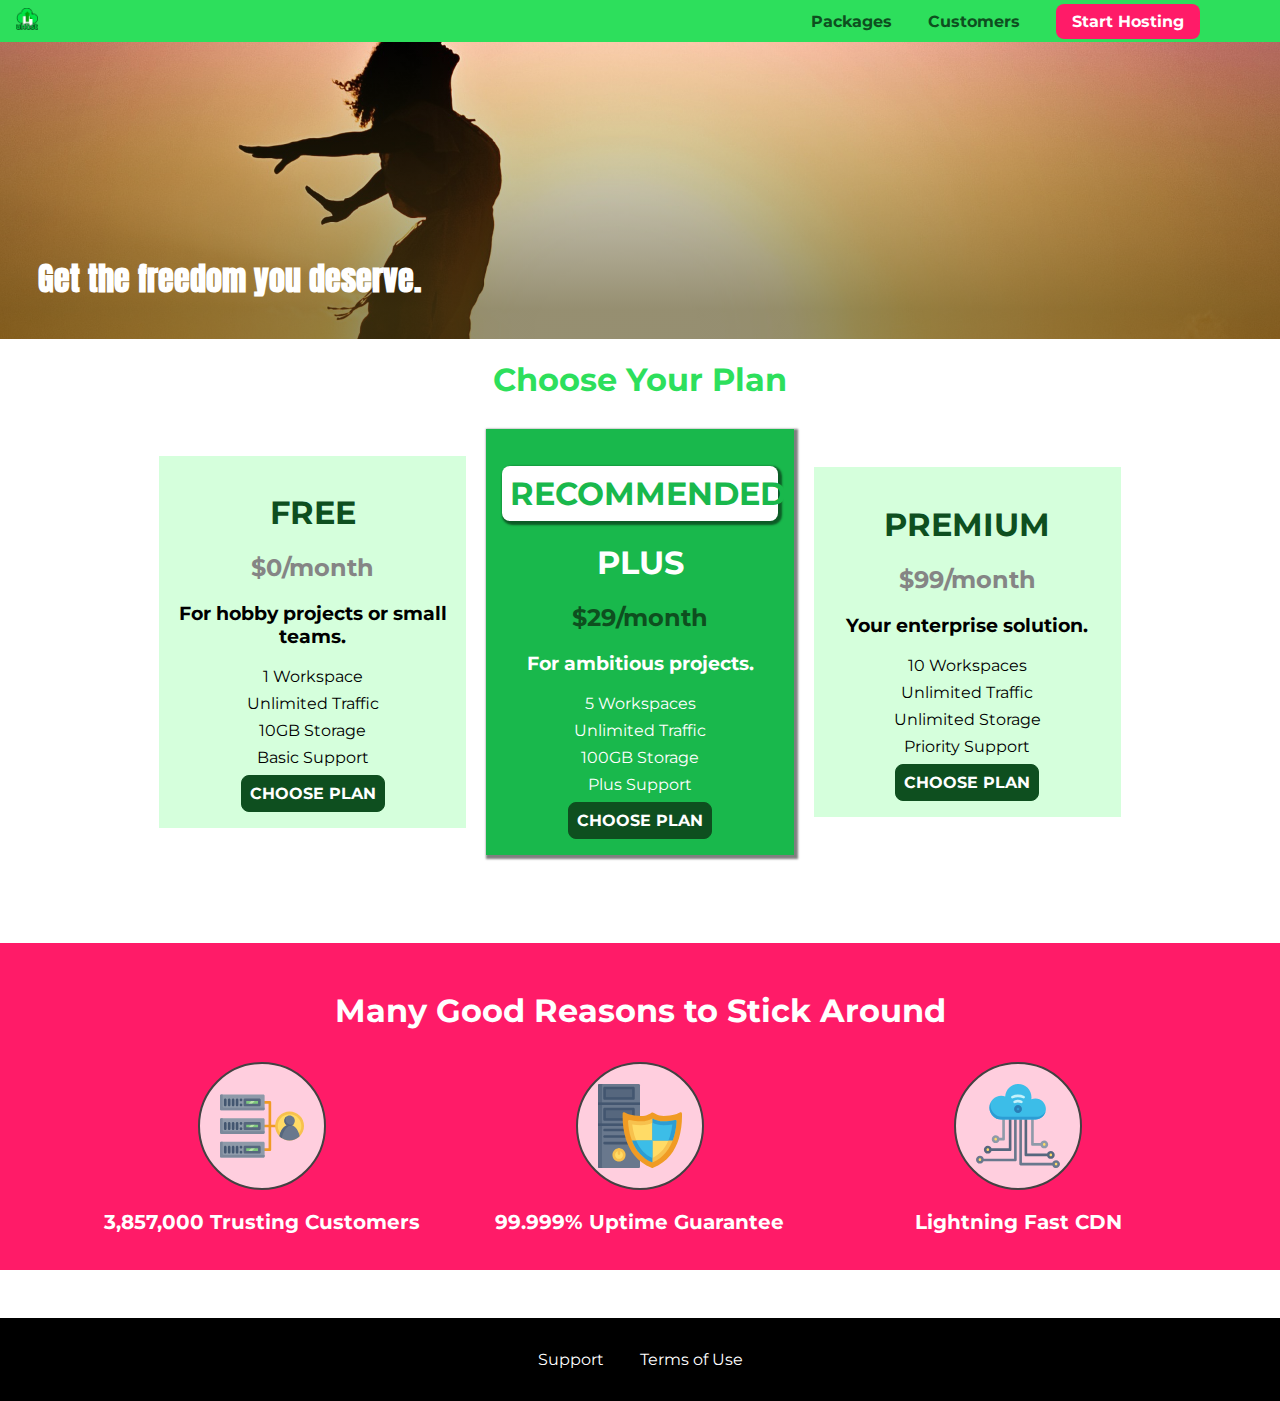
<file: 08-sizes/sizes-units-01-whats-wrong-with-starting-code/index.html>
<!DOCTYPE html>
<html lang="en">

<head>
    <meta charset="UTF-8">
    <meta http-equiv="X-UA-Compatible" content="ie=edge">
    <title>uHost</title>
    <link rel="shortcut icon" href="favicon.png">
    <link href="https://fonts.googleapis.com/css?family=Anton" rel="stylesheet">
    <link href="https://fonts.googleapis.com/css?family=Montserrat:400,700" rel="stylesheet">
    <link rel="stylesheet" href="shared.css">
    <link rel="stylesheet" href="main.css">
</head>

<body>
    <div class="backdrop"></div>
    <header class="main-header">
        <div>
            <a href="index.html" class="main-header__brand">
                <img src="images/uhost-icon.png" alt="uHost - Your favorite hosting company">
            </a>
        </div>
        <nav class="main-nav">
            <ul class="main-nav__items">
                <li class="main-nav__item">
                    <a href="packages/index.html">Packages</a>
                </li>
                <li class="main-nav__item">
                    <a href="customers/index.html">Customers</a>
                </li>
                <li class="main-nav__item main-nav__item--cta">
                    <a href="start-hosting/index.html">Start Hosting</a>
                </li>
            </ul>
        </nav>
    </header>
    <main>
        <section id="product-overview">
            <h1>Get the freedom you deserve.</h1>
        </section>
        <section id="plans">
            <h1 class="section-title">Choose Your Plan</h1>
            <div class="plan__list">
                <article class="plan">
                    <h1 class="plan__title">FREE</h1>
                    <h2 class="plan__price">$0/month</h2>
                    <h3>For hobby projects or small teams.</h3>
                    <ul class="plan__features">
                        <li class="plan__feature">1 Workspace</li>
                        <li class="plan__feature">Unlimited Traffic</li>
                        <li class="plan__feature">10GB Storage</li>
                        <li class="plan__feature">Basic Support</li>
                    </ul>
                    <div>
                        <button class="button">CHOOSE PLAN</button>
                    </div>
                </article>
                <article class="plan plan--highlighted">
                    <h1 class="plan__annotation">RECOMMENDED</h1>
                    <h1 class="plan__title">PLUS</h1>
                    <h2 class="plan__price">$29/month</h2>
                    <h3>For ambitious projects.</h3>
                    <ul class="plan__features">
                        <li class="plan__feature">5 Workspaces</li>
                        <li class="plan__feature">Unlimited Traffic</li>
                        <li class="plan__feature">100GB Storage</li>
                        <li class="plan__feature">Plus Support</li>
                    </ul>
                    <div>
                        <button class="button">CHOOSE PLAN</button>
                    </div>
                </article>
                <article class="plan">
                    <h1 class="plan__title">PREMIUM</h1>
                    <h2 class="plan__price">$99/month</h2>
                    <h3>Your enterprise solution.</h3>
                    <ul class="plan__features">
                        <li class="plan__feature">10 Workspaces</li>
                        <li class="plan__feature">Unlimited Traffic</li>
                        <li class="plan__feature">Unlimited Storage</li>
                        <li class="plan__feature">Priority Support</li>
                    </ul>
                    <div>
                        <button class="button">CHOOSE PLAN</button>
                    </div>
                </article>
            </div>
        </section>
        <section id="key-features">
            <h1 class="section-title">Many Good Reasons to Stick Around</h1>
            <ul class="key-feature__list">
                <li class="key-feature">
                    <div class="key-feature__image">
                        <svg viewBox="0 0 512 512">
                            <path style="fill:#F09B24;" d="M344,248h-32V112c0-4.418-3.582-8-8-8h-40c-4.418,0-8,3.582-8,8s3.582,8,8,8h32v128h-32  c-4.418,0-8,3.582-8,8s3.582,8,8,8h32v128h-32c-4.418,0-8,3.582-8,8s3.582,8,8,8h40c4.418,0,8-3.582,8-8V264h32c4.418,0,8-3.582,8-8  S348.418,248,344,248z"
                            />
                            <path style="fill:#8E9AA9;" d="M264,64H8c-4.418,0-8,3.582-8,8v80c0,4.418,3.582,8,8,8h256c4.418,0,8-3.582,8-8V72  C272,67.582,268.418,64,264,64z"
                            />
                            <path style="fill:#7C899B;" d="M24,144c-4.418,0-8-3.582-8-8V64H8c-4.418,0-8,3.582-8,8v80c0,4.418,3.582,8,8,8h256  c4.418,0,8-3.582,8-8v-8H24z"
                            />
                            <rect x="152" y="96" style="fill:#B8E3A8;" width="88" height="32" />
                            <g>
                                <polygon style="fill:#7EC97D;" points="152,96 152,128 166,128 198,96  " />
                                <polygon style="fill:#7EC97D;" points="220,96 188,128 240,128 240,96  " />
                            </g>
                            <path style="fill:#56677E;" d="M240,136h-88c-4.418,0-8-3.582-8-8V96c0-4.418,3.582-8,8-8h88c4.418,0,8,3.582,8,8v32  C248,132.418,244.418,136,240,136z M160,120h72v-16h-72V120z"
                            />
                            <g>
                                <path style="fill:#435670;" d="M32,136c-4.418,0-8-3.582-8-8V96c0-4.418,3.582-8,8-8s8,3.582,8,8v32C40,132.418,36.418,136,32,136z   "
                                />
                                <path style="fill:#435670;" d="M56,136c-4.418,0-8-3.582-8-8V96c0-4.418,3.582-8,8-8s8,3.582,8,8v32C64,132.418,60.418,136,56,136z   "
                                />
                                <path style="fill:#435670;" d="M80,136c-4.418,0-8-3.582-8-8V96c0-4.418,3.582-8,8-8s8,3.582,8,8v32C88,132.418,84.418,136,80,136z   "
                                />
                                <path style="fill:#435670;" d="M104,136c-4.418,0-8-3.582-8-8V96c0-4.418,3.582-8,8-8s8,3.582,8,8v32   C112,132.418,108.418,136,104,136z"
                                />
                                <path style="fill:#435670;" d="M128,105c-4.418,0-8-3.582-8-8v-1c0-4.418,3.582-8,8-8s8,3.582,8,8v1   C136,101.418,132.418,105,128,105z"
                                />
                                <path style="fill:#435670;" d="M128,136c-4.418,0-8-3.582-8-8v-1c0-4.418,3.582-8,8-8s8,3.582,8,8v1   C136,132.418,132.418,136,128,136z"
                                />
                            </g>
                            <path style="fill:#8E9AA9;" d="M264,208H8c-4.418,0-8,3.582-8,8v80c0,4.418,3.582,8,8,8h256c4.418,0,8-3.582,8-8v-80  C272,211.582,268.418,208,264,208z"
                            />
                            <path style="fill:#7C899B;" d="M24,288c-4.418,0-8-3.582-8-8v-72H8c-4.418,0-8,3.582-8,8v80c0,4.418,3.582,8,8,8h256  c4.418,0,8-3.582,8-8v-8H24z"
                            />
                            <rect x="152" y="240" style="fill:#B8E3A8;" width="88" height="32" />
                            <g>
                                <polygon style="fill:#7EC97D;" points="152,240 152,272 166,272 198,240  " />
                                <polygon style="fill:#7EC97D;" points="220,240 188,272 240,272 240,240  " />
                            </g>
                            <path style="fill:#56677E;" d="M240,280h-88c-4.418,0-8-3.582-8-8v-32c0-4.418,3.582-8,8-8h88c4.418,0,8,3.582,8,8v32  C248,276.418,244.418,280,240,280z M160,264h72v-16h-72V264z"
                            />
                            <g>
                                <path style="fill:#435670;" d="M32,280c-4.418,0-8-3.582-8-8v-32c0-4.418,3.582-8,8-8s8,3.582,8,8v32C40,276.418,36.418,280,32,280   z"
                                />
                                <path style="fill:#435670;" d="M56,280c-4.418,0-8-3.582-8-8v-32c0-4.418,3.582-8,8-8s8,3.582,8,8v32C64,276.418,60.418,280,56,280   z"
                                />
                                <path style="fill:#435670;" d="M80,280c-4.418,0-8-3.582-8-8v-32c0-4.418,3.582-8,8-8s8,3.582,8,8v32C88,276.418,84.418,280,80,280   z"
                                />
                                <path style="fill:#435670;" d="M104,280c-4.418,0-8-3.582-8-8v-32c0-4.418,3.582-8,8-8s8,3.582,8,8v32   C112,276.418,108.418,280,104,280z"
                                />
                                <path style="fill:#435670;" d="M128,249c-4.418,0-8-3.582-8-8v-1c0-4.418,3.582-8,8-8s8,3.582,8,8v1   C136,245.418,132.418,249,128,249z"
                                />
                                <path style="fill:#435670;" d="M128,280c-4.418,0-8-3.582-8-8v-1c0-4.418,3.582-8,8-8s8,3.582,8,8v1   C136,276.418,132.418,280,128,280z"
                                />
                            </g>
                            <path style="fill:#8E9AA9;" d="M264,352H8c-4.418,0-8,3.582-8,8v80c0,4.418,3.582,8,8,8h256c4.418,0,8-3.582,8-8v-80  C272,355.582,268.418,352,264,352z"
                            />
                            <path style="fill:#7C899B;" d="M24,432c-4.418,0-8-3.582-8-8v-72H8c-4.418,0-8,3.582-8,8v80c0,4.418,3.582,8,8,8h256  c4.418,0,8-3.582,8-8v-8H24z"
                            />
                            <rect x="152" y="384" style="fill:#B8E3A8;" width="88" height="32" />
                            <g>
                                <polygon style="fill:#7EC97D;" points="152,384 152,416 166,416 198,384  " />
                                <polygon style="fill:#7EC97D;" points="220,384 188,416 240,416 240,384  " />
                            </g>
                            <path style="fill:#56677E;" d="M240,424h-88c-4.418,0-8-3.582-8-8v-32c0-4.418,3.582-8,8-8h88c4.418,0,8,3.582,8,8v32  C248,420.418,244.418,424,240,424z M160,408h72v-16h-72V408z"
                            />
                            <g>
                                <path style="fill:#435670;" d="M32,424c-4.418,0-8-3.582-8-8v-32c0-4.418,3.582-8,8-8s8,3.582,8,8v32C40,420.418,36.418,424,32,424   z"
                                />
                                <path style="fill:#435670;" d="M56,424c-4.418,0-8-3.582-8-8v-32c0-4.418,3.582-8,8-8s8,3.582,8,8v32C64,420.418,60.418,424,56,424   z"
                                />
                                <path style="fill:#435670;" d="M80,424c-4.418,0-8-3.582-8-8v-32c0-4.418,3.582-8,8-8s8,3.582,8,8v32C88,420.418,84.418,424,80,424   z"
                                />
                                <path style="fill:#435670;" d="M104,424c-4.418,0-8-3.582-8-8v-32c0-4.418,3.582-8,8-8s8,3.582,8,8v32   C112,420.418,108.418,424,104,424z"
                                />
                                <path style="fill:#435670;" d="M128,393c-4.418,0-8-3.582-8-8v-1c0-4.418,3.582-8,8-8s8,3.582,8,8v1   C136,389.418,132.418,393,128,393z"
                                />
                                <path style="fill:#435670;" d="M128,424c-4.418,0-8-3.582-8-8v-1c0-4.418,3.582-8,8-8s8,3.582,8,8v1   C136,420.418,132.418,424,128,424z"
                                />
                            </g>
                            <path style="fill:#F7C14D;" d="M424,168c-48.523,0-88,39.477-88,88s39.477,88,88,88s88-39.477,88-88S472.523,168,424,168z" />
                            <path style="fill:#FFDB66;" d="M424,184c-39.701,0-72,32.299-72,72s32.299,72,72,72s72-32.299,72-72S463.701,184,424,184z" />
                            <path style="fill:#69788D;" d="M484.893,314.16C476.393,274.588,451.922,248,424,248s-52.393,26.588-60.893,66.16  c-0.605,2.82,0.354,5.749,2.511,7.664C381.731,336.124,402.465,344,424,344s42.269-7.876,58.381-22.176  C484.539,319.909,485.498,316.98,484.893,314.16z"
                            />
                            <path style="fill:#56677E;" d="M434.053,249.171C430.768,248.403,427.411,248,424,248c-27.922,0-52.393,26.588-60.893,66.16  c-0.605,2.82,0.354,5.749,2.511,7.664c3.383,3.002,6.979,5.703,10.734,8.125C384.904,286.243,407.373,255.378,434.053,249.171z"
                            />
                            <path style="fill:#69788D;" d="M424,192c-17.645,0-32,14.355-32,32s14.355,32,32,32s32-14.355,32-32S441.645,192,424,192z" />
                            <path style="fill:#56677E;" d="M432,248c-17.645,0-32-14.355-32-32c0-6.783,2.128-13.076,5.742-18.258  C397.444,203.53,392,213.138,392,224c0,17.645,14.355,32,32,32c10.862,0,20.471-5.444,26.258-13.742  C445.076,245.872,438.783,248,432,248z"
                            />

                        </svg>
                    </div>
                    <p class="key-feature__description">3,857,000 Trusting Customers</p>
                </li>
                <li class="key-feature">
                    <div class="key-feature__image">
                        <svg viewBox="0 0 512 512">
                            <path style="fill:#69788D;" d="M248,0H8C3.582,0,0,3.582,0,8v496c0,4.418,3.582,8,8,8h240c4.418,0,8-3.582,8-8V8  C256,3.582,252.418,0,248,0z"
                            />
                            <path style="fill:#56677E;" d="M24,504V8c0-4.418,3.582-8,8-8H8C3.582,0,0,3.582,0,8v496c0,4.418,3.582,8,8,8h24  C27.582,512,24,508.418,24,504z"
                            />
                            <g>
                                <rect x="0" y="112" style="fill:#435670;" width="256" height="16" />
                                <rect x="0" y="240" style="fill:#435670;" width="256" height="16" />
                            </g>
                            <path style="fill:#F7C14D;" d="M128,392c-22.056,0-40,17.944-40,40s17.944,40,40,40s40-17.944,40-40S150.056,392,128,392z" />
                            <path style="fill:#FFDB66;" d="M128,408c-13.233,0-24,10.767-24,24s10.767,24,24,24s24-10.767,24-24S141.233,408,128,408z" />
                            <path style="fill:#F7C14D;" d="M128,392c-2.739,0-5.414,0.278-8,0.805V424c0,4.418,3.582,8,8,8c4.418,0,8-3.582,8-8v-31.195  C133.414,392.278,130.739,392,128,392z"
                            />
                            <g>
                                <path style="fill:#435670;" d="M216,288H40c-4.418,0-8-3.582-8-8s3.582-8,8-8h176c4.418,0,8,3.582,8,8S220.418,288,216,288z"
                                />
                                <path style="fill:#435670;" d="M216,328H40c-4.418,0-8-3.582-8-8s3.582-8,8-8h176c4.418,0,8,3.582,8,8S220.418,328,216,328z"
                                />
                                <path style="fill:#435670;" d="M216,368H40c-4.418,0-8-3.582-8-8s3.582-8,8-8h176c4.418,0,8,3.582,8,8S220.418,368,216,368z"
                                />
                                <path style="fill:#435670;" d="M216,16H40c-4.418,0-8,3.582-8,8v64c0,4.418,3.582,8,8,8h176c4.418,0,8-3.582,8-8V24   C224,19.582,220.418,16,216,16z"
                                />
                            </g>
                            <rect x="48" y="32" style="fill:#56677E;" width="160" height="48" />
                            <path style="fill:#435670;" d="M216,144H40c-4.418,0-8,3.582-8,8v64c0,4.418,3.582,8,8,8h176c4.418,0,8-3.582,8-8v-64  C224,147.582,220.418,144,216,144z"
                            />
                            <rect x="48" y="160" style="fill:#56677E;" width="160" height="48" />
                            <path style="fill:#F09B24;" d="M511.747,180.237c-0.194-6.537-8.107-10.107-13.135-5.894c-5.6,4.693-42.904,21.282-98.514,21.282  c-33.45,0-64.625-20.999-64.929-21.206c-2.9-1.991-6.764-1.85-9.512,0.346c-2.677,2.135-27.201,20.86-63.793,20.86  c-55.607,0-92.914-16.589-98.515-21.282c-5.028-4.211-12.941-0.645-13.135,5.894c-1.634,54.834,4.655,105.941,18.693,151.903  c12.096,39.604,29.759,74.047,52.497,102.373c27.538,34.304,62.743,59.882,104.66,76.045c3.069,1.918,6.757,1.921,9.83,0  c41.917-16.163,77.122-41.741,104.66-76.045c22.738-28.326,40.401-62.77,52.497-102.373  C507.092,286.179,513.381,235.071,511.747,180.237z"
                            />
                            <path style="fill:#F7C14D;" d="M476.21,221.226c-1.953-1.631-4.568-2.235-7.036-1.628c-21.686,5.327-44.926,8.028-69.075,8.028  c-25.926,0-49.633-8.975-64.955-16.504c-2.307-1.134-5.016-1.091-7.284,0.116c-14.059,7.477-36.919,16.388-65.994,16.388  c-24.153,0-47.394-2.701-69.075-8.028c-5.155-1.268-10.221,2.966-9.894,8.261c2.077,33.693,7.668,65.635,16.616,94.935  c22.774,74.565,66.139,126.334,128.888,153.868c2.032,0.891,4.397,0.891,6.43,0c61.777-27.107,104.716-78.876,127.62-153.868  c8.948-29.3,14.539-61.241,16.616-94.935C479.224,225.319,478.163,222.856,476.21,221.226z"
                            />
                            <path style="fill:#FFDB66;" d="M331.609,451.727c-52.604-25.289-89.304-70.987-109.144-135.944  c-6.532-21.39-11.162-44.336-13.82-68.447c17.133,2.852,34.952,4.291,53.22,4.291c29.394,0,53.376-7.793,69.978-15.561  c17.44,7.736,41.656,15.561,68.256,15.561c18.267,0,36.085-1.439,53.219-4.291c-2.659,24.112-7.288,47.06-13.82,68.448  C419.545,381.108,383.27,426.805,331.609,451.727z"
                            />
                            <g>
                                <path style="fill:#2C9DD4;" d="M479.066,227.858c0.157-2.539-0.903-5.002-2.856-6.633s-4.568-2.235-7.036-1.628   c-21.686,5.327-44.926,8.028-69.075,8.028c-25.926,0-49.633-8.975-64.955-16.504c-1.057-0.52-2.2-0.78-3.345-0.806l-0.072,133.351   h123.601c2.556-6.746,4.933-13.702,7.123-20.874C471.398,293.493,476.989,261.552,479.066,227.858z"
                                />
                                <path style="fill:#2C9DD4;" d="M206.658,343.667c24.153,63.42,65.028,108.108,121.743,132.995c1.031,0.452,2.147,0.673,3.263,0.666   l0.063-133.661H206.658z"
                                />
                            </g>
                            <g>
                                <path style="fill:#3CBDE8;" d="M439.497,315.783c6.532-21.389,11.161-44.336,13.82-68.448c-17.134,2.852-34.952,4.291-53.219,4.291   c-26.6,0-50.815-7.824-68.256-15.561l-0.116,107.601h97.758C433.179,334.807,436.524,325.518,439.497,315.783z"
                                />
                                <path style="fill:#3CBDE8;" d="M232.523,343.667c21.144,50.298,54.363,86.56,99.087,108.06l0.117-108.06H232.523z" />
                            </g>
                        </svg>
                    </div>
                    <p class="key-feature__description">99.999% Uptime Guarantee</p>
                </li>
                <li class="key-feature">
                    <div class="key-feature__image">
                        <svg viewBox="0 0 512 512">
                            <path style="fill:#8E9AA9;" d="M168,200c-4.418,0-8,3.582-8,8v120h-17.376c-3.302-9.311-12.194-16-22.624-16  c-13.234,0-24,10.767-24,24s10.766,24,24,24c10.429,0,19.321-6.689,22.624-16H168c4.418,0,8-3.582,8-8V208  C176,203.582,172.418,200,168,200z"
                            />
                            <path style="fill:#FFDB66;" d="M120,328c-4.411,0-8,3.589-8,8s3.589,8,8,8s8-3.589,8-8S124.411,328,120,328z" />
                            <path style="fill:#56677E;" d="M208,200c-4.418,0-8,3.582-8,8v184H94.624C91.322,382.689,82.43,376,72,376  c-13.234,0-24,10.767-24,24s10.766,24,24,24c10.429,0,19.321-6.689,22.624-16H208c4.418,0,8-3.582,8-8V208  C216,203.582,212.418,200,208,200z"
                            />
                            <path style="fill:#FFDB66;" d="M72,392c-4.411,0-8,3.589-8,8s3.589,8,8,8s8-3.589,8-8S76.411,392,72,392z" />
                            <path style="fill:#69788D;" d="M240,208c-4.418,0-8,3.582-8,8v239H47.24c-2.671-10.34-12.078-18-23.24-18c-13.234,0-24,10.767-24,24  s10.766,24,24,24c9.666,0,18.009-5.747,21.809-14H240c4.418,0,8-3.582,8-8V216C248,211.582,244.418,208,240,208z"
                            />
                            <path style="fill:#FFDB66;" d="M24,453c-4.411,0-8,3.589-8,8s3.589,8,8,8s8-3.589,8-8S28.411,453,24,453z" />
                            <path style="fill:#69788D;" d="M488,464c-10.429,0-19.321,6.689-22.624,16H280V208c0-4.418-3.582-8-8-8s-8,3.582-8,8v280  c0,4.418,3.582,8,8,8h193.376c3.302,9.311,12.194,16,22.624,16c13.234,0,24-10.767,24-24S501.234,464,488,464z"
                            />
                            <path style="fill:#FFDB66;" d="M488,480c-4.411,0-8,3.589-8,8s3.589,8,8,8s8-3.589,8-8S492.411,480,488,480z" />
                            <path style="fill:#56677E;" d="M456,408c-10.429,0-19.321,6.689-22.624,16H312V208c0-4.418-3.582-8-8-8s-8,3.582-8,8v224  c0,4.418,3.582,8,8,8h129.376c3.302,9.311,12.194,16,22.624,16c13.234,0,24-10.767,24-24S469.234,408,456,408z"
                            />
                            <path style="fill:#FFDB66;" d="M456,424c-4.411,0-8,3.589-8,8s3.589,8,8,8s8-3.589,8-8S460.411,424,456,424z" />
                            <path style="fill:#8E9AA9;" d="M416,344c-10.429,0-19.321,6.689-22.624,16H352V208c0-4.418-3.582-8-8-8s-8,3.582-8,8v160  c0,4.418,3.582,8,8,8h49.376c3.302,9.311,12.194,16,22.624,16c13.234,0,24-10.767,24-24S429.234,344,416,344z"
                            />
                            <path style="fill:#FFDB66;" d="M416,360c-4.411,0-8,3.589-8,8s3.589,8,8,8s8-3.589,8-8S420.411,360,416,360z" />
                            <path style="fill:#3CBDE8;" d="M362,88c-8.741,0-17.231,1.751-25.06,5.085C337.646,88.797,338,84.43,338,80  c0-44.112-35.888-80-80-80c-42.823,0-77.895,33.816-79.909,76.149C170.393,73.415,162.244,72,154,72c-39.701,0-72,32.299-72,72  s32.299,72,72,72h208c35.29,0,64-28.71,64-64S397.29,88,362,88z"
                            />
                            <path style="fill:#2C9DD4;" d="M368,200H160c-39.701,0-72-32.299-72-72c0-5.863,0.721-11.559,2.05-17.019  C84.918,120.88,82,132.102,82,144c0,39.701,32.299,72,72,72h208c30.389,0,55.88-21.296,62.379-49.743  C413.565,186.327,392.352,200,368,200z"
                            />
                            <path style="fill:#2A7DB5;" d="M256,128c-13.234,0-24,10.767-24,24s10.766,24,24,24c13.233,0,24-10.767,24-24S269.233,128,256,128z"
                            />
                            <path style="fill:#2C9DD4;" d="M256,144c-4.411,0-8,3.589-8,8s3.589,8,8,8c4.411,0,8-3.589,8-8S260.411,144,256,144z" />
                            <g>
                                <path style="fill:#C5F1FA;" d="M221.755,87.695c-2.994,0-5.864-1.688-7.233-4.572c-1.894-3.991-0.194-8.763,3.798-10.657   C230.157,66.849,242.834,64,256,64c13.166,0,25.844,2.849,37.68,8.466c3.992,1.895,5.692,6.666,3.798,10.657   s-6.666,5.692-10.657,3.798C277.144,82.328,266.774,80,256,80c-10.774,0-21.144,2.328-30.821,6.921   C224.072,87.446,222.904,87.695,221.755,87.695z"
                                />
                                <path style="fill:#C5F1FA;" d="M276.545,116.618c-1.148,0-2.316-0.249-3.424-0.774C267.745,113.293,261.985,112,256,112   c-5.985,0-11.745,1.293-17.121,3.844c-3.991,1.895-8.763,0.192-10.657-3.798c-1.894-3.992-0.193-8.764,3.798-10.657   C239.557,97.813,247.625,96,256,96c8.376,0,16.444,1.813,23.98,5.389c3.991,1.894,5.692,6.665,3.798,10.657   C282.41,114.93,279.539,116.618,276.545,116.618z"
                                />
                            </g>

                        </svg>
                    </div>
                    <p class="key-feature__description">Lightning Fast CDN</p>
                </li>
            </ul>
        </section>
    </main>
    <footer class="main-footer">
        <nav>
            <ul class="main-footer__links">
                <li class="main-footer__link">
                    <a href="#">Support</a>
                </li>
                <li class="main-footer__link">
                    <a href="#">Terms of Use</a>
                </li>
            </ul>
        </nav>
    </footer>
</body>

</html>
</file>
<file: basics-06-assignment-problem/main.css>
body {
	font-family: sans-serif;
}

#assignment-instructions {
	color: purple;
	font-family: sans-serif;
}

.highligth-code code {
	color: green;
}
code {
	color: red;
	font-family: monospace;
}

li + li,
ol li {
	background-color: black;
	color: white;
}
</file>
<file: 02-basics/basics-01-understanding-the-course-project-starting-code/main.css>
body {
	font-family: 'Montserrat', sans-serif;
}

#product-overview {
	background: #ff1b68;
}

#product-overview h1 {
	font-family: 'Anton', sans-serif;
	font-weight: 400;
    color: white;
}

.section-title {
	color: #2ddf5c;
}
</file>
<file: 03-diving-deeper/diving-deeper-01-project-introducing-the-box-model-starting-code/main.css>
* {
	box-sizing: border-box;
}

body {
	font-family: 'Montserrat', sans-serif;
	margin: 0;
}

a {
	text-decoration: none;
}

#product-overview {
	background: url('./freedom.jpg');
	padding: 20px;
	width: 100%;
	height: 528px;
}

#product-overview h1 {
	color: white;
	font-family: 'Anton', sans-serif;
	font-weight: 400;
}

.section-title {
	color: #2ddf5c;
}

.main-header {
	width: 100%;
	background: #2ddf5c;
	padding: 8px 16px;
}

.main-header > div {
	display: inline-block;
	vertical-align: middle;
}

.main-header a {
	color: #0e4f1f;
}

.main-header__brand {
	font-weight: bold;
	font-size: 22px;
}

.main-nav {
	width: calc(100% - 74px);
	text-align: right;
	display: inline-block;
	vertical-align: middle;
}

.main-nav__items {
	margin: 0;
	padding: 0;
	list-style: none;
}

.main-nav__item {
	display: inline-block;
	margin: 0px 16px;
}

.main-nav__item a {
	font-weight: bold;
	padding: 3px 0px;
	/* border-bottom: transparent 5px solid; */
}

.main-nav__item a:hover,
.main-nav__item a:active {
	color: white;
	border-bottom: white 5px solid;
}

.main-nav__item--cta a {
	color: white;
	background-color: #ff1b68;
	padding: 8px 16px;
	border-radius: 8px;
}

.main-nav__item--cta a:hover,
.main-nav__item--cta a:active {
	color: #ff1b68;
	background-color: white;
	border: none;
}
</file>
<file: 03-diving-deeper/diving-deeper-06-assignment-problem/main.css>
body{
    margin: 0;
    padding: 0;
    height: 100vh;
}
#exercise {
	height: 100%;
}
.box {
	border: 5px dotted purple;
	padding: 10px 30px;
	margin: 30px 10px;
    display: inline-block;
}
.box:last-of-type:hover{
    background-color: purple;
    color: white;

}

.box--1 {
    visibility: hidden;
    /* display: none; */
	height: 300px;
    width: 50%;
}
</file>
<file: 04-more-on-selectors/more-on-selectors-1-start-code/main.css>
body {
	font-family: sans-serif;
}

nav {
	margin-bottom: 16px;
	background: #fa923f;
	padding: 8px 0;
}

a {
	text-decoration: none;
	color: white;
	margin: 10px;
}

a.active {
	color: #521751;
}



.main-section {
	height: 800px;
	border: 1px solid #ccc;
	padding: 16px;
}

.highlighted {
	border: 2px solid #fa923f;
}
</file>
<file: 05-practicing-basics/practicing-basics-01-adding-style-to-plans-starting-code/shared.css>
* {
	box-sizing: border-box;
}

body {
	font-family: 'Montserrat', sans-serif;
	margin: 0;
}

.main-header {
	width: 100%;
	background: #2ddf5c;
	padding: 8px 16px;
}

.main-header > div {
	display: inline-block;
	vertical-align: middle;
}

.main-header__brand {
	color: #0e4f1f;
	text-decoration: none;
	font-weight: bold;
	font-size: 22px;
}

.main-nav {
	display: inline-block;
	text-align: right;
	width: calc(100% - 74px);
	vertical-align: middle;
}

.main-nav__items {
	margin: 0;
	padding: 0;
	list-style: none;
}

.main-nav__item {
	display: inline-block;
	margin: 0 16px;
}

.main-nav__item a {
	text-decoration: none;
	color: #0e4f1f;
	font-weight: bold;
	padding: 3px 0;
}

.main-nav__item a:hover,
.main-nav__item a:active {
	color: white;
	border-bottom: 5px solid white;
}

.main-nav__item--cta a {
	color: white;
	background: #ff1b68;
	padding: 8px 16px;
	border-radius: 8px;
}

.main-nav__item--cta a:hover,
.main-nav__item--cta a:active {
	color: #ff1b68;
	background: white;
	border: none;
}

.main-footer {
	background-color: black;
	padding: 32px;
	margin-top: 48px;
}

.main-footer__links {
	list-style: none;
	margin: 0;
	padding: 0;
	text-align: center;
}

.main-footer__link {
	display: inline-block;
	margin: 0 16px;
}

.main-footer__link a {
	text-decoration: none;
	color: white;
}

.main-footer__link a:hover,
.main-footer__link a:active {
	color: #ccc;
}
</file>
<file: 05-practicing-basics/practicing-basics-01-adding-style-to-plans-starting-code/main.css>
#product-overview {
	background: url('freedom.jpg');
	width: 100%;
	height: 528px;
	padding: 10px;
}

.section-title {
	color: #2ddf5c;
	text-align: center;
}

#product-overview h1 {
	color: white;
	font-family: 'Anton', sans-serif;
}

.plan__list{
	width: 80%;
	margin: auto;
	text-align: center;
}

.plan {
	background: #d5ffdc;
	text-align: center;
	display: inline-block;
	width: 30%;
	padding: 16px;
	margin: 8px;
	vertical-align: middle;
}

.plan--highlighted {
	background: #19b84c;
	color: white;
	box-shadow: 2px 2px 2px 2px rgba(0, 0, 0, 0.5);
}

.plan__annotation {
	box-shadow: 2px 2px 2px 2px rgba(0, 0, 0, 0.5);
	background: white;
	color: #19b84c;
	padding: 8px;
	border-radius: 4px;
}

.plan__features {
	list-style: none;
	padding: 0;
	margin: 0;
}

.plan__feature {
	margin: 8px 0;
}

.plan__title {
	color: #0e4f1f;
}

.plan__price {
	color: #858585;
}

.plan--highlighted .plan__title {
	color: white;
}

.plan--highlighted .plan__price {
	color: #0e4f1f;
}

.button {
	background: #0e4f1f;
	color: white;
	font-family: inherit;
	border: 1.5px solid #0e4f1f;
	padding: 8px;
	border-radius: 8px;
	font-weight: bold;
	cursor: pointer;
}

.button:hover,
.button:active {
	background: white;
	color: #0e4f1f;
}

.button:focus {
	outline: none;
}

#key-features {
	background: #ff1b68;
	padding: 16px;
	margin-top: 80px;
}

#key-features .section-title {
	color: white;
	/* margin: 32px; */
}

.key-feature__list {
	list-style: none;
	margin: 0;
	padding: 0;
	text-align: center;
}

.key-feature {
	display: inline-block;
	width: 30%;
	vertical-align: top;
}

.key-feature__description {
	text-align: center;
	color: white;
	font-size: 20px;
}

.key-feature__image {
	background-color: #ffcede;
	width: 128px;
	border: 2px solid #424242;
	border-radius: 50%;
	height: 128px;
	margin: 0 auto;
}
</file>
<file: 06-position/position-02-working-with-fixed-starting-code/main.css>
html {
	background: #b3b3b3;
	padding: 15px;
	border: 5px solid white;
	margin: 15px;
	height: 2000px;
}

body {
	background: #fa923f;
	padding: 20px;
	border: 5px solid black;
	margin: 0;
}

.parent {
	background: white;
	padding: 20px;
	border: 5px solid black;
	margin: 0;
}

.parent div {
	background: rgb(105, 105, 109);
	color: white;
	padding: 10px;
	border: 5px solid black;
	margin: 10px;
}

.parent .child-1 {
	position: fixed;
	width: 400px;
	margin: 0px;
	top: 0;
	left: 0px;
  width: 100%;
  box-sizing: border-box;
}
/* .parent .child-2 {
}
.parent .child-3 {
} */
</file>
<file: 06-position/position-07-introducing-sticky-positioning-starting-code/main.css>
html {
	background: #b3b3b3;
	padding: 15px;
	border: 5px solid white;
	margin: 15px;
	height: 2000px;
}

body {
	background: #fa923f;
	padding: 20px;
	border: 5px solid black;
	margin: 0;
  position: relative;
}

.parent {
	background: white;
	padding: 20px;
	border: 5px solid black;
	margin: 10px;
}

.parent .country {
	background: #fa923f;
	color: white;
	padding: 10px;
	border: 5px solid black;
	margin: 10px;
	position: sticky;
	top: 20px;
}

.parent .cities {
	background: rgb(105, 105, 109);
	color: white;
	padding: 10px;
	border: 5px solid black;
	margin: 10px;
}
</file>
<file: 06-position/position-08-understanding-stacking-context-starting-code/main.css>
html {
	background: #b3b3b3;
	padding: 15px;
	border: 5px solid white;
	margin: 15px;
	height: 2000px;
}

body {
	background: white;
	padding: 20px;
	border: 5px solid black;
	margin: 0;
	height: 400px;
}

.navigation,
.headline,
.contact-us {
	padding: 20px;
	border: 5px solid black;
	margin: 10px;
	position: fixed;
}

.headline div {
	background: rgb(105, 105, 109);
	color: white;
	padding: 10px;
	border: 5px solid black;
	margin: 10px;
	width: 130px;
}

.navigation {
	background: rgb(255, 109, 109);
	top: 100px;
	left: 100px;
	width: 300px;
}

.headline {
	background: rgb(77, 77, 248);
	top: 150px;
	left: 150px;
	width: 270px;
	height: 200px;
	/* z-index: 1; */
}

.contact-us {
	background: rgb(69, 214, 69);
	top: 180px;
	left: 320px;
	width: 180px;
	/* z-index: 100; */
}

.image-1 {
	top: 200px;
	left: 230px;
	position: fixed;
}

.image-2 {
	top: 230px;
	left: 260px;
	position: fixed;
    z-index: 1000;
}

.image-3 {
	left: 300px;
	top: 260px;
	position: fixed;
}
</file>
<file: 07-background/background-images-01-understanding-background-size-starting-code-/shared.css>
* {
    box-sizing: border-box;
}

body {
    font-family: 'Montserrat', sans-serif;
    margin: 0;
}

.main-header {
    width: 100%;
    position: fixed;
    top: 0;
    left: 0;
    background: #2ddf5c;
    padding: 8px 16px;
    z-index: 1;
}

.main-header > div {
    display: inline-block;
    vertical-align: middle;
}

.main-header__brand {
    color: #0e4f1f;
    text-decoration: none;
    font-weight: bold;
    font-size: 22px;
    display: inline-block;
    width: 22px;
}

.main-header__brand img{
    width: 100%;
}

.main-nav {
    display: inline-block;
    text-align: right;
    width: calc(100% - 74px);
    vertical-align: middle;
}

.main-nav__items {
    margin: 0;
    padding: 0;
    list-style: none;
}

.main-nav__item {
    display: inline-block;
    margin: 0 16px;
}

.main-nav__item a {
    text-decoration: none;
    color: #0e4f1f;
    font-weight: bold;
    padding: 3px 0;
}

.main-nav__item a:hover,
.main-nav__item a:active {
    color: white;
    border-bottom: 5px solid white;
}

.main-nav__item--cta a {
    color: white;
    background: #ff1b68;
    padding: 8px 16px;
    border-radius: 8px;
}

.main-nav__item--cta a:hover,
.main-nav__item--cta a:active {
    color: #ff1b68;
    background: white;
    border: none;
}

.main-footer {
    background: black;
    padding: 32px;
    margin-top: 48px;
}

.main-footer__links {
    list-style: none;
    margin: 0;
    padding: 0;
    text-align: center;
}

.main-footer__link {
    display: inline-block;
    margin: 0 16px;
}

.main-footer__link a {
    color: white;
    text-decoration: none;
}

.main-footer__link a:hover,
.main-footer__link a:active {
    color: #ccc;
}

.button {
    background: #0e4f1f;
    color: white;
    font: inherit;
    border: 1.5px solid #0e4f1f;
    padding: 8px;
    border-radius: 8px;
    font-weight: bold;
    cursor: pointer;
}

.button:hover,
.button:active {
    background: white;
    color: #0e4f1f;
}

.button:focus {
    outline: none;
}
</file>
<file: 07-background/background-images-01-understanding-background-size-starting-code-/main.css>
#product-overview {
	background: linear-gradient(to top, rgba(80, 68, 18, 0.6) 10%, transparent),
		url('./images/freedom.jpg') left 10% bottom 75% / cover no-repeat
			border-box,
		#ff1b68;
	/* background: url( "./images/freedom.jpg" ) left 10% bottom 75%/cover no-repeat border-box ; */
	/* background-image: url("freedom.jpg");
    background-size: cover;
    background-repeat: no-repeat;
    background-position: left 10% top 20%;
    background-origin: border-box;
    background-clip: border-box; */
	/* background-color: linear-gradient(rgba(0, 0, 0, 0.5)); */
	/* background-color: radial-gradient(rgba(0, 0, 0, 0.5)); */
	/* rgba(0, 0, 0, 0.5)), url("freedom.jpg"); */
	width: 100%;
	height: 528px;
	padding: 10px;
	margin-top: 43px;
	/* border: 5px dashed red; */
	position: relative;
}

.section-title {
	color: #2ddf5c;
	text-align: center;
}

#product-overview h1 {
	color: white;
	font-family: 'Anton', sans-serif;
	position: absolute;
	bottom: 5%;
	left: 3%;
}

.plan__list {
	width: 80%;
	margin: auto;
	text-align: center;
}

.plan {
	background: #d5ffdc;
	text-align: center;
	padding: 16px;
	margin: 8px;
	display: inline-block;
	width: 30%;
	vertical-align: middle;
}

.plan--highlighted {
	background: #19b84c;
	color: white;
	box-shadow: 2px 2px 2px 2px rgba(0, 0, 0, 0.5);
}

.plan__annotation {
	background: white;
	color: #19b84c;
	padding: 8px;
	box-shadow: 2px 2px 2px 2px rgba(0, 0, 0, 0.5);
	border-radius: 8px;
}

.plan__title {
	color: #0e4f1f;
}

.plan__price {
	color: #858585;
}

.plan--highlighted .plan__title {
	color: white;
}

.plan--highlighted .plan__price {
	color: #0e4f1f;
}

.plan__features {
	list-style: none;
	margin: 0;
	padding: 0;
}

.plan__feature {
	margin: 8px 0;
}

#key-features {
	background: #ff1b68;
	margin-top: 80px;
	padding: 16px;
}

#key-features .section-title {
	color: white;
	margin: 32px;
}

.key-feature__list {
	list-style: none;
	margin: 0;
	padding: 0;
	text-align: center;
}

.key-feature {
	display: inline-block;
	width: 30%;
	vertical-align: top;
}

.key-feature__image {
	background: #ffcede;
	width: 128px;
	height: 128px;
	border: 2px solid #424242;
	border-radius: 50%;
	margin: auto;
    padding: 20px;
}

.key-feature__description {
	text-align: center;
	font-weight: bold;
	color: white;
	font-size: 20px;
}

/* h1 {
    font-family: sans-serif;
} */
</file>
<file: 08-sizes/sizes-units-01-whats-wrong-with-starting-code/shared.css>
* {
	box-sizing: border-box;
}

body {
	font-family: 'Montserrat', sans-serif;
	margin: 0;
	overflow-x: hidden;
}

.backdrop {
	position: fixed;
    top: 0;
    left: 0;
	z-index: 100;
	width: 100vw;
	height: 100vh;
	background: rgba(0, 0, 0, 0.5);
    display: none;
}

.main-header {
	width: 100%;
	position: fixed;
	top: 0;
	left: 0;
	background: #2ddf5c;
	padding: .5rem 1rem;
	z-index: 1;
}

.main-header > div {
	display: inline-block;
	vertical-align: middle;
}

.main-header__brand {
	color: #0e4f1f;
	text-decoration: none;
	font-weight: bold;
	font-size: 1.375rem;
	height: 1.375rem;
	/* width: 20px; */
	display: inline-block;
}

.main-header__brand img {
	height: 100%;
	/* width: 100%; */
}

.main-nav {
	display: inline-block;
	text-align: right;
	width: calc(100% - 74px);
	vertical-align: middle;
}

.main-nav__items {
	margin: 0;
	padding: 0;
	list-style: none;
}

.main-nav__item {
	display: inline-block;
	margin: 0 1rem;
}

.main-nav__item a {
	text-decoration: none;
	color: #0e4f1f;
	font-weight: bold;
	padding: .1875rem 0;
}

.main-nav__item a:hover,
.main-nav__item a:active {
	color: white;
	border-bottom: 5px solid white;
}

.main-nav__item--cta a {
	color: white;
	background: #ff1b68;
	padding: .5rem 1rem;
	border-radius: 8px;
}

.main-nav__item--cta a:hover,
.main-nav__item--cta a:active {
	color: #ff1b68;
	background: white;
	border: none;
}

.main-footer {
	background: black;
	padding: 2rem;
	margin-top: 3rem;
}

.main-footer__links {
	list-style: none;
	margin: 0;
	padding: 0;
	text-align: center;
}

.main-footer__link {
	display: inline-block;
	margin: 0 1rem;
}

.main-footer__link a {
	color: white;
	text-decoration: none;
}

.main-footer__link a:hover,
.main-footer__link a:active {
	color: #ccc;
}

.button {
	background: #0e4f1f;
	color: white;
	font: inherit;
	border: 1.5px solid #0e4f1f;
	padding: .5rem;
	border-radius: 8px;
	font-weight: bold;
	cursor: pointer;
}

.button:hover,
.button:active {
	background: white;
	color: #0e4f1f;
}

.button:focus {
	outline: none;
}
</file>
<file: 08-sizes/sizes-units-01-whats-wrong-with-starting-code/main.css>
#product-overview {
  background: linear-gradient(to top, rgba(80, 68, 18, 0.6) 10%, transparent),
    url("images/freedom.jpg") left 10% bottom 70%/cover no-repeat border-box,
    #ff1b68;
  /* background-image: url("freedom.jpg");
    background-size: cover;
    background-position: left 10% bottom 20%; */
  /* background-repeat: no-repeat;
    background-origin: border-box;
    background-clip: border-box; */
  /* background-image: linear-gradient(180deg, red 70%, blue 60%, rgba(0,0,0,0.5)); */
  /* background-image: radial-gradient(ellipse farthest-corner at 20% 50%, red, blue 70%, green); */
  width: 100vw;
  height: 33vh;

  margin-top: 2.625rem;
  /* border: 5px dashed red; */
  position: relative;
}

.section-title {
  color: #2ddf5c;
  text-align: center;
}

#product-overview h1 {
  color: white;
  font-family: "Anton", sans-serif;
  position: absolute;
  bottom: 5%;
  left: 3%;
}

.plan__list {
  width: 80%;
  margin: auto;
  text-align: center;
}

.plan {
  background: #d5ffdc;
  text-align: center;
  padding: 1rem;
  margin: .5rem;
  display: inline-block;
  width: 30%;
  vertical-align: middle;
}

.plan--highlighted {
  background: #19b84c;
  color: white;
  box-shadow: 2px 2px 2px 2px rgba(0, 0, 0, 0.5);
}

.plan__annotation {
  background: white;
  color: #19b84c;
  padding: .5rem;
  box-shadow: 2px 2px 2px 2px rgba(0, 0, 0, 0.5);
  border-radius: 8px;
}

.plan__title {
  color: #0e4f1f;
}

.plan__price {
  color: #858585;
}

.plan--highlighted .plan__title {
  color: white;
}

.plan--highlighted .plan__price {
  color: #0e4f1f;
}

.plan__features {
  list-style: none;
  margin: 0;
  padding: 0;
}

.plan__feature {
  margin: .5rem 0;
}

#key-features {
  background: #ff1b68;
  margin-top: 80px;
  padding: 1rem;
}

#key-features .section-title {
  color: white;
  margin: 2rem;
}

.key-feature__list {
  list-style: none;
  margin: 0;
  padding: 0;
  text-align: center;
}

.key-feature {
  display: inline-block;
  width: 30%;
  vertical-align: top;
}

.key-feature__image {
  background: #ffcede;
  width: 8rem;
  height: 8rem;
  border: 2px solid #424242;
  border-radius: 50%;
  margin: auto;
  padding: 1.25rem;
}

.key-feature__description {
  text-align: center;
  font-weight: bold;
  color: white;
  font-size: 1.25rem;
}

/* h1 {
    font-family: sans-serif;
} */
</file>
